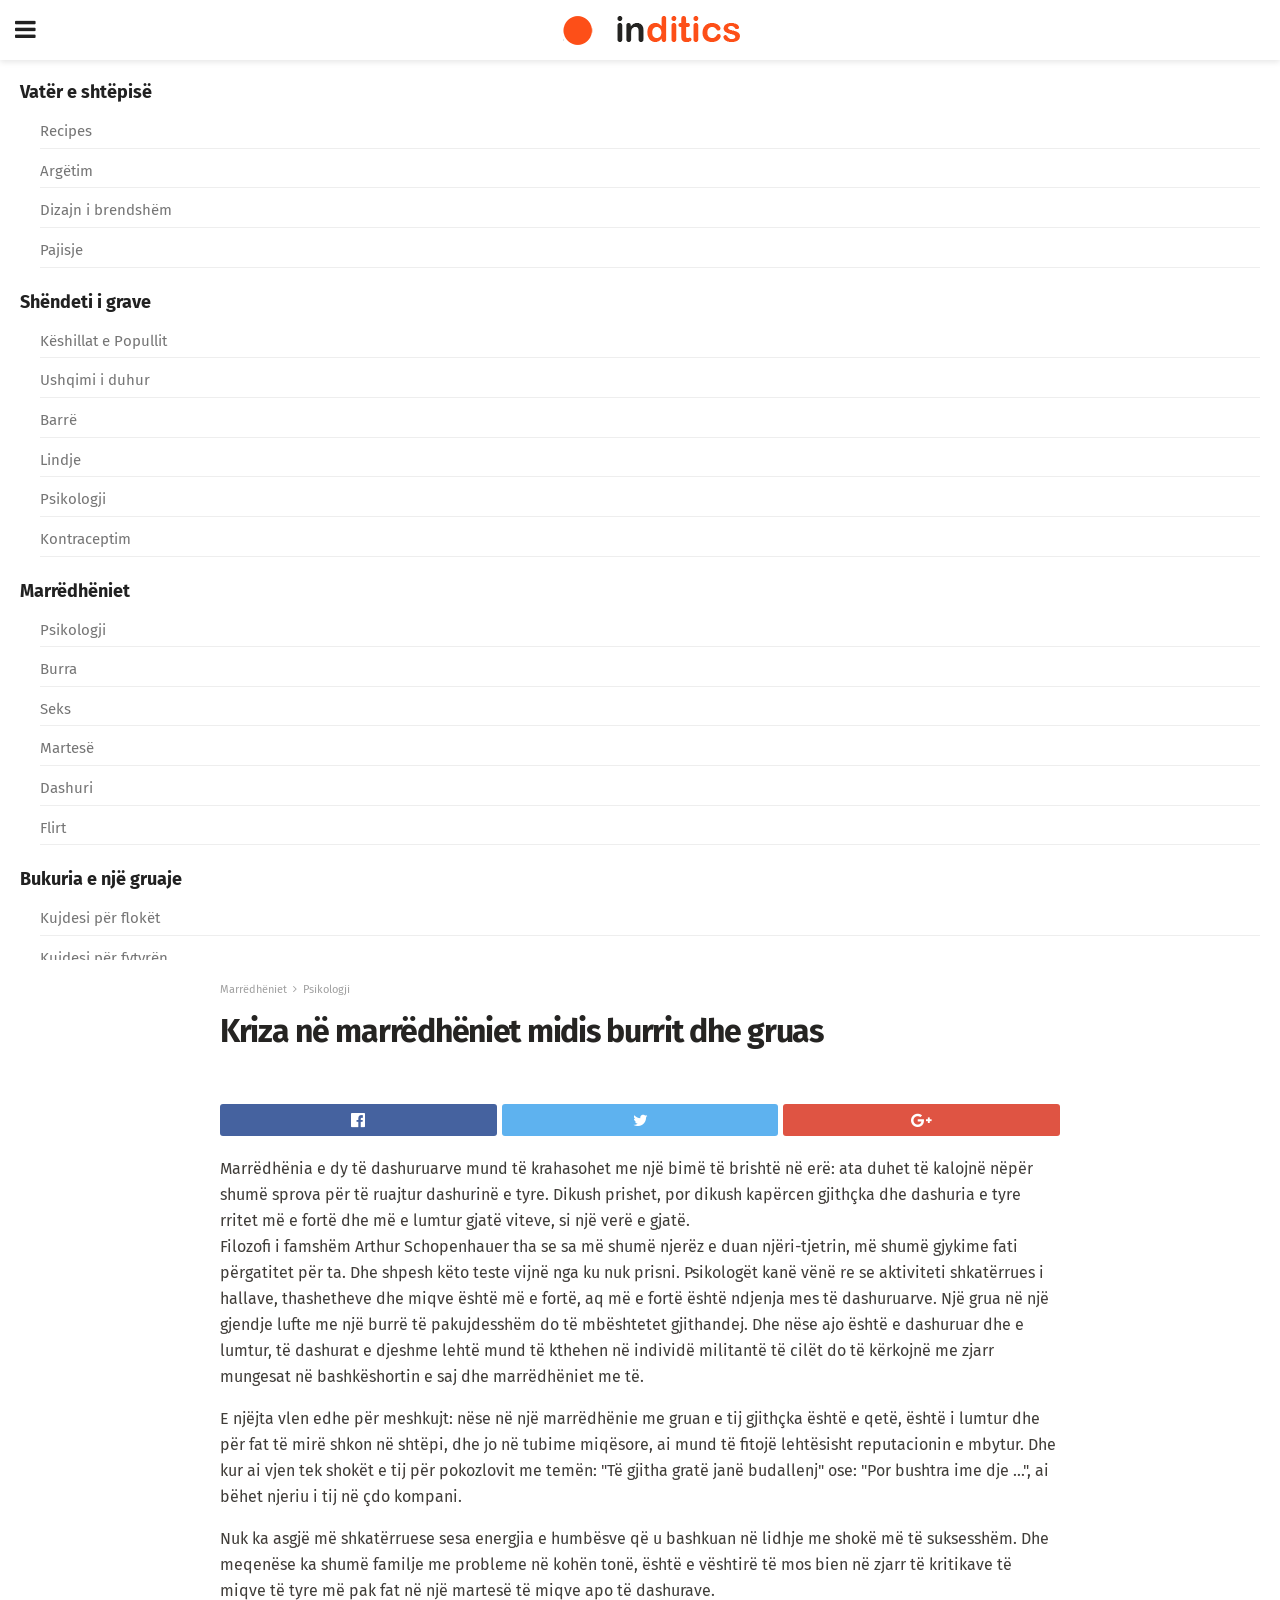
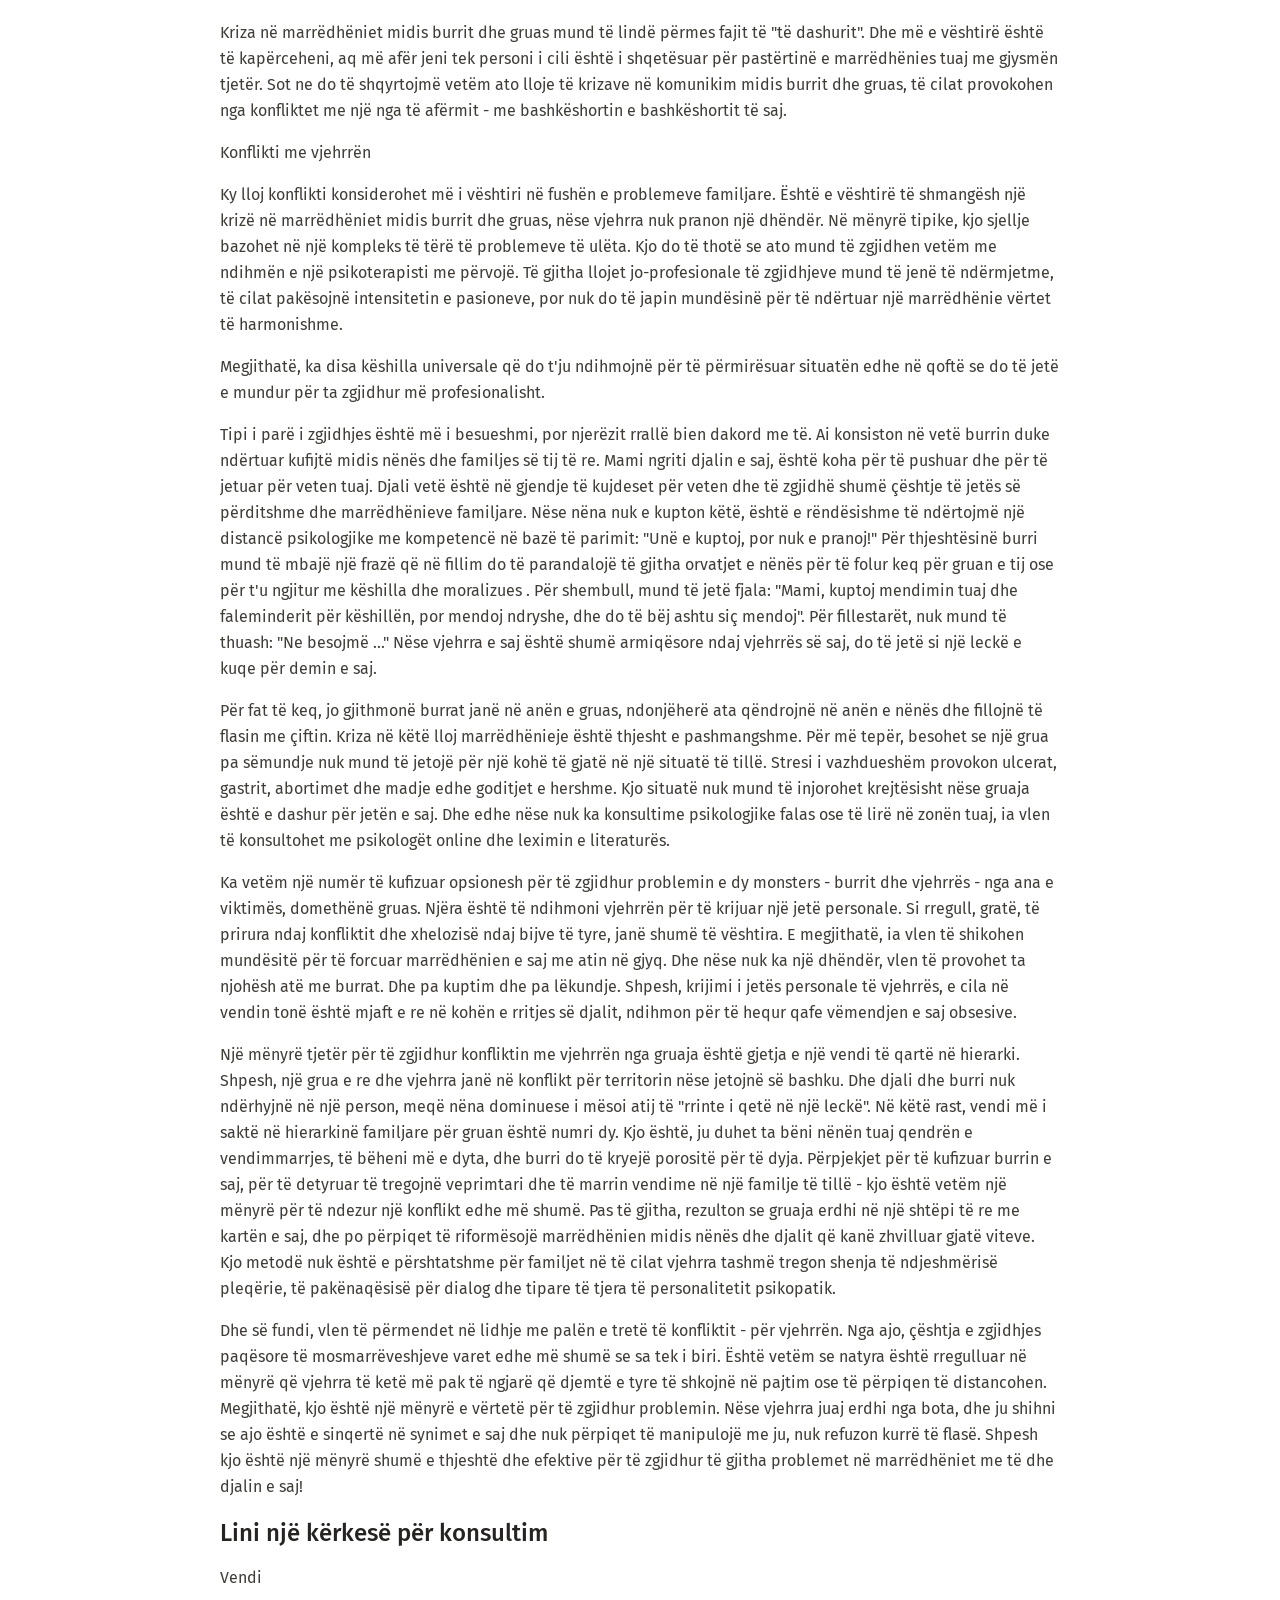
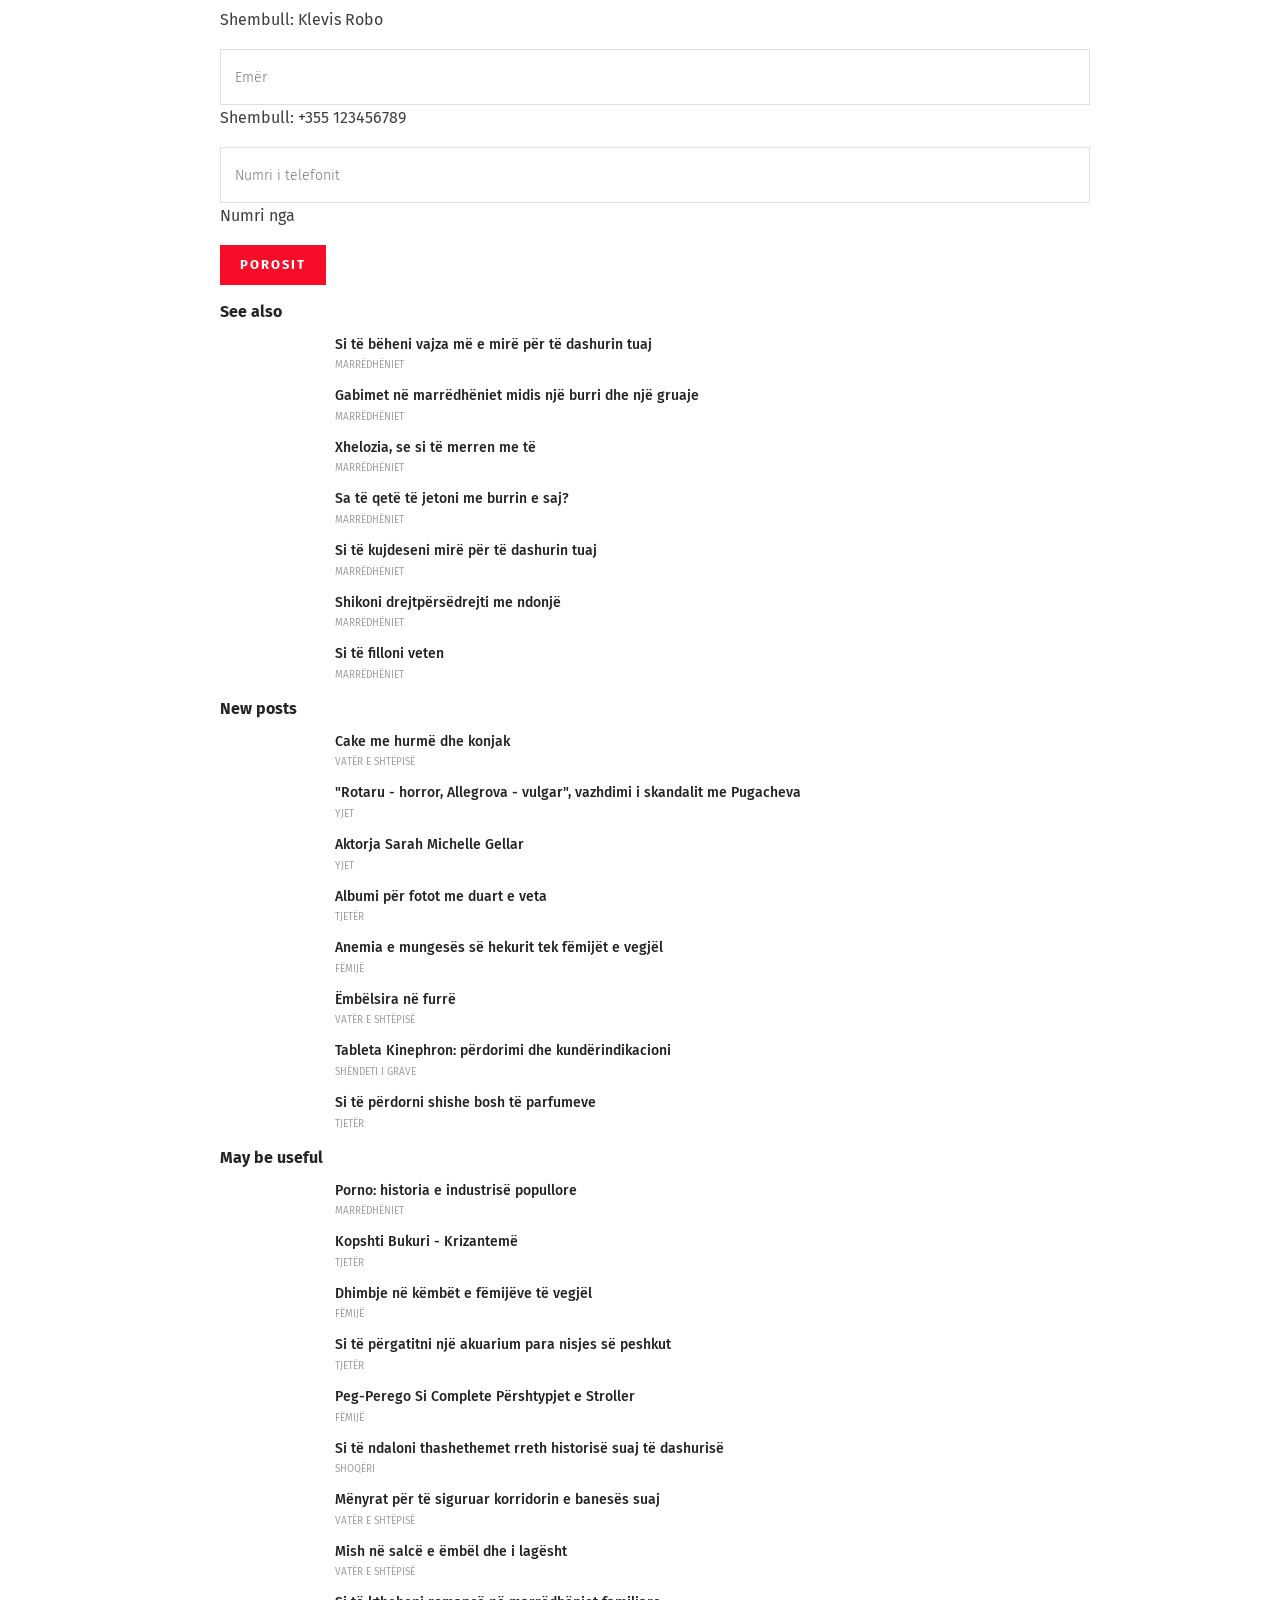
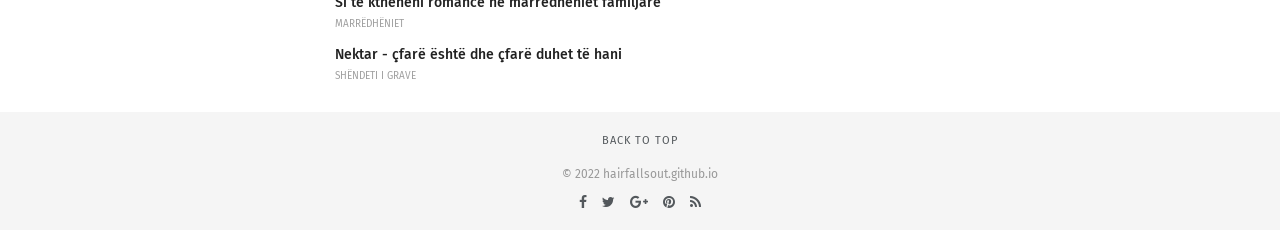
<file: index.html>
<!doctype html>
<html amp>
<head>
<meta charset="utf-8">
<meta name="viewport" content="width=device-width,initial-scale=1,minimum-scale=1,maximum-scale=1,user-scalable=no">
<link rel="canonical" href="index.html">


<!-- Google Tag Manager -->
<script>(function(w,d,s,l,i){w[l]=w[l]||[];w[l].push({'gtm.start':
	new Date().getTime(),event:'gtm.js'});var f=d.getElementsByTagName(s)[0],
	j=d.createElement(s),dl=l!='dataLayer'?'&l='+l:'';j.async=true;j.src=
	'https://www.googletagmanager.com/gtm.js?id='+i+dl;f.parentNode.insertBefore(j,f);
	})(window,document,'script','dataLayer','GTM-MVCVXX9');</script>
	<!-- End Google Tag Manager -->


<script custom-element="amp-sidebar" src="https://cdn.ampproject.org/v0/amp-sidebar-0.1.js" async></script>
<link href="https://maxcdn.bootstrapcdn.com/font-awesome/4.7.0/css/font-awesome.min.css" rel="stylesheet" type="text/css">
<title>Kriza në marrëdhëniet midis burrit dhe gruas</title>
<script src="https://cdn.ampproject.org/v0.js" async></script>
<link rel="stylesheet" href="https://fonts.googleapis.com/css?family=Fira+Sans%3Aregular%2C700%7CMontserrat%3A700" >
<style amp-boilerplate>body{-webkit-animation:-amp-start 8s steps(1,end) 0s 1 normal both;-moz-animation:-amp-start 8s steps(1,end) 0s 1 normal both;-ms-animation:-amp-start 8s steps(1,end) 0s 1 normal both;animation:-amp-start 8s steps(1,end) 0s 1 normal both}@-webkit-keyframes -amp-start{from{visibility:hidden}to{visibility:visible}}@-moz-keyframes -amp-start{from{visibility:hidden}to{visibility:visible}}@-ms-keyframes -amp-start{from{visibility:hidden}to{visibility:visible}}@-o-keyframes -amp-start{from{visibility:hidden}to{visibility:visible}}@keyframes -amp-start{from{visibility:hidden}to{visibility:visible}}</style>
<noscript>
	<style amp-boilerplate>body{-webkit-animation:none;-moz-animation:none;-ms-animation:none;animation:none}</style>
</noscript>
<style amp-custom>
	/*** Generic WP ***/
	/*.alignright {
	float: right;
	}
	.alignleft {
	float: left;
	}*/
	.aligncenter {
	display: block;
	margin-left: auto;
	margin-right: auto;
	}
	.amp-wp-enforced-sizes {
	/** Our sizes fallback is 100vw, and we have a padding on the container; the max-width here prevents the element from overflowing. **/
	max-width: 100%;
	margin: 0 auto;
	}
	.amp-wp-unknown-size img {
	/** Worst case scenario when we can't figure out dimensions for an image. **/
	/** Force the image into a box of fixed dimensions and use object-fit to scale. **/
	object-fit: contain;
	}
	/* Clearfix */
	.clearfix:before, .clearfix:after {
	content: " ";
	display: table;
	}
	.clearfix:after {
	clear: both;
	}
	/*** Theme Styles ***/
	.amp-wp-content, .amp-wp-title-bar div {
	margin: 0 auto;
	max-width: 600px;
	}
	body, html {
	height: 100%;
	margin: 0;
	}
	body {
	background-color: #FFFFFF;
	color: #403d39;
	font-family: -apple-system, BlinkMacSystemFont, "Segoe UI", "Roboto", "Oxygen-Sans", "Ubuntu", "Cantarell", "Helvetica Neue", sans-serif;
	font-size: 14px;
	line-height: 1.785714285714286em;
	text-rendering: optimizeLegibility;
	-webkit-font-smoothing: antialiased;
	-moz-osx-font-smoothing: grayscale;
	}
	h1,
	h2,
	h3,
	h4,
	h5,
	h6,
	.amp-wp-title {
	color: #252422;
	}
	body,
	input,
	textarea,
	select,
	.chosen-container-single .chosen-single,
	.btn,
	.button {
	font-family: Fira Sans;
	}
	::-moz-selection {
	background: #fde69a;
	color: #212121;
	text-shadow: none;
	}
	::-webkit-selection {
	background: #fde69a;
	color: #212121;
	text-shadow: none;
	}
	::selection {
	background: #fde69a;
	color: #212121;
	text-shadow: none;
	}
	p, ol, ul, figure {
	margin: 0 0 1em;
	padding: 0;
	}
	a, a:visited {
	text-decoration: none;
	}
	a:hover, a:active, a:focus {
	color: #212121;
	}
	/*** Global Color ***/
	a,
	a:visited,
	#breadcrumbs a:hover,
	.amp-related-content h3 a:hover,
	.amp-related-content h3 a:focus,
	.bestprice .price, .jeg_review_title
	{
	color: #fd4f18;
	}
	/*** Header ***/
	.amp-wp-header {
	text-align: center;
	background-color: #fff;
	height: 60px;
	box-shadow: 0 2px 6px rgba(0, 0, 0,.1);
	}
	.amp-wp-header.dark {
	background-color: #212121;
	}
	.amp-wp-header .jeg_mobile_logo {
	background-image: url(themes/jnews-morningnews/images/morningnews_logo-2.png);
	}
	@media
	only screen and (-webkit-min-device-pixel-ratio: 2),
	only screen and (   min--moz-device-pixel-ratio: 2),
	only screen and (     -o-min-device-pixel-ratio: 2/1),
	only screen and (        min-device-pixel-ratio: 2),
	only screen and (                min-resolution: 192dpi),
	only screen and (                min-resolution: 2dppx) {
	.amp-wp-header .jeg_mobile_logo {
	background-image: url(themes/jnews-morningnews/images/morningnews_logo2x-2.png);
	background-size: 180px;
	}
	}
	.amp-wp-header div {
	color: #fff;
	font-size: 1em;
	font-weight: 400;
	margin: 0 auto;
	position: relative;
	display: block;
	width: 100%;
	height: 100%;
	}
	.amp-wp-header a {
	text-align: center;
	width: 100%;
	height: 100%;
	display: block;
	background-position: center center;
	background-repeat: no-repeat;
	}
	.amp-wp-site-icon {
	vertical-align: middle;
	}
	/*** Article ***/
	.amp-wp-article {
	color: #333;
	font-size: 16px;
	line-height: 1.625em;
	margin: 22px auto 30px;
	padding: 0 15px;
	max-width: 840px;
	overflow-wrap: break-word;
	word-wrap: break-word;
	}
	/* Article Breadcrumb */
	.amp-wp-breadcrumb {
	margin: -5px auto 10px;
	font-size: 11px;
	color: #a0a0a0;
	}
	#breadcrumbs a {
	color: #53585c;
	}
	#breadcrumbs .fa {
	padding: 0 3px
	}
	#breadcrumbs .breadcrumb_last_link a {
	color: #a0a0a0
	}
	/* Article Header */
	.amp-wp-article-header {
	margin-bottom: 15px;
	}
	.amp-wp-title {
	display: block;
	width: 100%;
	font-size: 32px;
	font-weight: bold;
	line-height: 1.15;
	margin: 0 0 .4em;
	letter-spacing: -0.04em;
	}
	/* Article Meta */
	.amp-wp-meta {
	color: #a0a0a0;
	list-style: none;
	font-size: smaller;
	}
	.amp-wp-meta li {
	display: inline-block;
	line-height: 1;
	}
	.amp-wp-byline amp-img, .amp-wp-byline .amp-wp-author {
	display: inline-block;
	}
	.amp-wp-author a {
	font-weight: bold;
	}
	.amp-wp-byline amp-img {
	border-radius: 100%;
	position: relative;
	margin-right: 6px;
	vertical-align: middle;
	}
	.amp-wp-posted-on {
	margin-left: 5px;
	}
	.amp-wp-posted-on:before {
	content: '\2014';
	margin-right: 5px;
	}
	/* Featured image */
	/* .amp-wp-article .amp-wp-article-featured-image {
	margin: 0 -15px 15px;
	max-width: none;
	} */
	.amp-wp-article-featured-image amp-img {
	margin: 0 auto;
	}
	.amp-wp-article-featured-image.wp-caption .wp-caption-text {
	margin: 0 18px;
	}
	/* Social Share */
	.jeg_share_amp_container {
	margin: 0 0 15px;
	}
	.jeg_sharelist {
	float: none;
	display: -webkit-flex;
	display: -ms-flexbox;
	display: flex;
	-webkit-flex-wrap: wrap;
	-ms-flex-wrap: wrap;
	flex-wrap: wrap;
	-webkit-align-items: flex-start;
	-ms-flex-align: start;
	align-items: flex-start;
	}
	.jeg_share_button a {
	display: -webkit-flex;
	display: -ms-flexbox;
	display: flex;
	-webkit-flex: 1;
	-ms-flex: 1;
	flex: 1;
	-webkit-justify-content: center;
	-ms-flex-pack: center;
	justify-content: center;
	-webkit-backface-visibility: hidden;
	backface-visibility: hidden;
	}
	.jeg_share_button a {
	float: left;
	width: auto;
	height: 32px;
	line-height: 32px;
	white-space: nowrap;
	padding: 0 10px;
	color: #fff;
	background: #212121;
	margin: 0 5px 5px 0;
	border-radius: 3px;
	text-align: center;
	-webkit-transition: .2s;
	-o-transition: .2s;
	transition: .2s;
	}
	.jeg_share_button a:last-child {
	margin-right: 0
	}
	.jeg_share_button a:hover {
	opacity: .75
	}
	.jeg_share_button a > span {
	display: none;
	}
	.jeg_share_button .fa {
	font-size: 16px;
	line-height: inherit;
	}
	.jeg_share_button .jeg_btn-facebook {
	background: #45629f;
	}
	.jeg_share_button .jeg_btn-twitter {
	background: #5eb2ef;
	}
	.jeg_share_button .jeg_btn-pinterest {
	background: #e02647;
	}
	.jeg_share_button .jeg_btn-google-plus {
	background: #df5443;
	}
	/*** Article Content ***/
	.amp-wp-article-content {
	color: #403d39;
	}
	.amp-wp-article-content ul, .amp-wp-article-content ol {
	margin: 0 0 1.5em 1.5em;
	}
	.amp-wp-article-content li {
	margin-bottom: 0.5em;
	}
	.amp-wp-article-content ul {
	list-style: square;
	}
	.amp-wp-article-content ol {
	list-style: decimal;
	}
	.amp-wp-article-content ul.fa-ul {
	list-style: none;
	margin-left: inherit;
	padding-left: inherit;
	}
	.amp-wp-article-content amp-img {
	margin: 0 auto 15px;
	}
	.amp-wp-article-content .wp-caption amp-img {
	margin-bottom: 0px;
	}
	.amp-wp-article-content amp-img.alignright {
	margin: 5px -15px 15px 15px;
	max-width: 60%;
	}
	.amp-wp-article-content amp-img.alignleft {
	margin: 5px 15px 15px -15px;
	max-width: 60%;
	}
	.amp-wp-article-content h1, .amp-wp-article-content h2, .amp-wp-article-content h3, .amp-wp-article-content h4, .amp-wp-article-content h5, .amp-wp-article-content h6 {
	font-weight: 500;
	}
	dt {
	font-weight: 600;
	}
	dd {
	margin-bottom: 1.25em;
	}
	em, cite {
	font-style: italic;
	}
	ins {
	background: #fcf8e3;
	}
	sub, sup {
	font-size: 62.5%;
	}
	sub {
	vertical-align: sub;
	bottom: 0;
	}
	sup {
	vertical-align: super;
	top: 0.25em;
	}
	/* Table */
	table {
	width: 100%;
	margin: 1em 0 30px;
	line-height: normal;
	color: #7b7b7b;
	}
	tr {
	border-bottom: 1px solid #eee;
	}
	tbody tr:hover {
	color: #53585c;
	background: #f7f7f7;
	}
	thead tr {
	border-bottom: 2px solid #eee;
	}
	th, td {
	font-size: 0.85em;
	padding: 8px 20px;
	text-align: left;
	border-left: 1px solid #eee;
	border-right: 1px solid #eee;
	}
	th {
	color: #53585c;
	font-weight: bold;
	vertical-align: middle;
	}
	tbody tr:last-child, th:first-child, td:first-child, th:last-child, td:last-child {
	border: 0;
	}
	/* Quotes */
	blockquote {
	display: block;
	color: #7b7b7b;
	font-style: italic;
	padding-left: 1em;
	border-left: 4px solid #eee;
	margin: 0 0 15px 0;
	}
	blockquote p:last-child {
	margin-bottom: 0;
	}
	/* Captions */
	.wp-caption {
	max-width: 100%;
	box-sizing: border-box;
	}
	.wp-caption.alignleft {
	margin: 5px 20px 20px 0;
	}
	.wp-caption.alignright {
	margin: 5px 0 20px 20px;
	}
	.wp-caption .wp-caption-text {
	margin: 3px 0 1em;
	font-size: 12px;
	color: #a0a0a0;
	text-align: center;
	}
	.wp-caption a {
	color: #a0a0a0;
	text-decoration: underline;
	}
	/* AMP Media */
	amp-carousel {
	margin-top: -25px;
	}
	.amp-wp-article-content amp-carousel amp-img {
	border: none;
	}
	amp-carousel > amp-img > img {
	object-fit: contain;
	}
	.amp-wp-iframe-placeholder {
	background-color: #212121;
	background-size: 48px 48px;
	min-height: 48px;
	}
	/* Shortcodes */
	.intro-text {
	font-size: larger;
	line-height: 1.421em;
	letter-spacing: -0.01em;
	}
	.dropcap {
	display: block;
	float: left;
	margin: 0.04em 0.2em 0 0;
	color: #212121;
	font-size: 3em;
	line-height: 1;
	padding: 10px 15px;
	}
	.dropcap.rounded {
	border-radius: 10px;
	}
	/* Pull Quote */
	.pullquote {
	font-size: larger;
	border: none;
	padding: 0 1em;
	position: relative;
	text-align: center;
	}
	.pullquote:before, .pullquote:after {
	content: '';
	display: block;
	width: 50px;
	height: 2px;
	background: #eee;
	}
	.pullquote:before {
	margin: 1em auto 0.65em;
	}
	.pullquote:after {
	margin: 0.75em auto 1em;
	}
	/* Article Review */
	.jeg_review_wrap {
	border-top: 3px solid #eee;
	padding-top: 20px;
	margin: 40px 0;
	}
	.jeg_reviewheader {
	margin-bottom: 20px;
	}
	.jeg_review_title {
	font-weight: bold;
	margin: 0 0 20px;
	}
	.jeg_review_wrap .jeg_review_subtitle {
	font-size: smaller;
	line-height: 1.4em;
	margin: 0 0 5px;
	}
	.jeg_review_wrap h3 {
	font-size: 16px;
	font-weight: bolder;
	margin: 0 0 10px;
	text-transform: uppercase;
	}
	.review_score {
	float: left;
	color: #fff;
	text-align: center;
	width: 70px;
	margin-right: 15px;
	}
	.review_score .score_text {
	background: rgba(0, 0, 0, 0.08);
	}
	.score_good {
	background: #0D86F7;
	}
	.score_avg {
	background: #A20DF7;
	}
	.score_bad {
	background: #F70D0D;
	}
	.score_value {
	display: block;
	font-size: 26px;
	font-weight: bold;
	line-height: normal;
	padding: 10px 0;
	}
	.score_value .percentsym {
	font-size: 50%;
	vertical-align: super;
	margin-right: -0.45em;
	}
	.score_text {
	display: block;
	padding: 3px 0;
	font-size: 12px;
	letter-spacing: 1.5px;
	text-transform: uppercase;
	text-rendering: auto;
	-webkit-font-smoothing: auto;
	-moz-osx-font-smoothing: auto;
	}
	.jeg_reviewdetail {
	margin-bottom: 30px;
	background: #f5f5f5;
	border-radius: 3px;
	width: 100%;
	}
	.conspros {
	padding: 15px 20px;
	}
	.jeg_reviewdetail .conspros:first-child {
	border-bottom: 1px solid #e0e0e0;
	}
	.jeg_reviewdetail ul {
	margin: 0;
	list-style-type: none;
	font-size: smaller;
	}
	.jeg_reviewdetail li {
	padding-left: 22px;
	position: relative;
	}
	.jeg_reviewdetail li > i {
	color: #a0a0a0;
	position: absolute;
	left: 0;
	top: -1px;
	font-style: normal;
	font-size: 14px;
	}
	.jeg_reviewdetail li > i:before {
	font-family: 'FontAwesome';
	content: "\f00c";
	display: inline-block;
	text-rendering: auto;
	-webkit-font-smoothing: antialiased;
	-moz-osx-font-smoothing: grayscale;
	}
	.jeg_reviewdetail .conspros:last-child li > i:before {
	content: "\f00d";
	}
	/* Review Breakdown */
	.jeg_reviewscore {
	padding: 15px 20px;
	border: 2px solid #eee;
	border-radius: 3px;
	margin-bottom: 30px;
	}
	.jeg_reviewscore ul {
	margin: 0;
	font-family: inherit;
	}
	.jeg_reviewscore li {
	margin: 1em 0;
	padding: 0;
	font-size: 13px;
	list-style: none;
	}
	/* Review Stars */
	.jeg_review_stars {
	font-size: 14px;
	color: #F7C90D;
	}
	.jeg_reviewstars li {
	border-top: 1px dotted #eee;
	padding-top: 8px;
	margin: 8px 0;
	}
	.jeg_reviewstars .reviewscore {
	float: right;
	font-size: 18px;
	color: #F7C90D;
	}
	/* Review Bars */
	.jeg_reviewbars .reviewscore {
	font-weight: bold;
	float: right;
	}
	.jeg_reviewbars .jeg_reviewbar_wrap, .jeg_reviewbars .barbg {
	height: 4px;
	border-radius: 2px;
	}
	.jeg_reviewbars .jeg_reviewbar_wrap {
	position: relative;
	background: #eee;
	clear: both;
	}
	.jeg_reviewbars .barbg {
	position: relative;
	display: block;
	background: #F7C90D;
	background: -moz-linear-gradient(left, rgba(247, 201, 13, 1) 0%, rgba(247, 201, 13, 1) 45%, rgba(247, 126, 13, 1) 100%);
	background: -webkit-linear-gradient(left, rgba(247, 201, 13, 1) 0%, rgba(247, 201, 13, 1) 45%, rgba(247, 126, 13, 1) 100%);
	background: linear-gradient(to right, rgba(247, 201, 13, 1) 0%, rgba(247, 201, 13, 1) 45%, rgba(247, 126, 13, 1) 100%);
	filter: progid:DXImageTransform.Microsoft.gradient(startColorstr='#f7c90d', endColorstr='#f77e0d', GradientType=1);
	}
	.jeg_reviewbars .barbg:after {
	width: 10px;
	height: 10px;
	border-radius: 100%;
	background: #fff;
	content: '';
	position: absolute;
	right: 0;
	display: block;
	border: 3px solid #F77E0D;
	top: -3px;
	box-sizing: border-box;
	}
	/* Product Deals */
	.jeg_deals h3 {
	text-transform: none;
	font-size: 18px;
	margin-bottom: 5px;
	font-weight: bold;
	}
	.dealstitle p {
	font-size: smaller;
	}
	.bestprice {
	margin-bottom: 1em;
	}
	.bestprice h4 {
	font-size: smaller;
	font-weight: bold;
	text-transform: uppercase;
	display: inline;
	}
	.bestprice .price {
	font-size: 1em;
	}
	.jeg_deals .price {
	font-weight: bold;
	}
	.jeg_deals a {
	color: #212121
	}
	/* Deals on Top Article */
	.jeg_deals_float {
	width: 100%;
	padding: 10px 15px 15px;
	background: #f5f5f5;
	border-radius: 3px;
	margin: 0 0 1.25em;
	box-sizing: border-box;
	}
	.jeg_deals_float h3 {
	font-size: smaller;
	margin: 0 0 5px;
	}
	.jeg_deals_float .jeg_storelist li {
	padding: 3px 7px;
	font-size: small;
	}
	ul.jeg_storelist {
	list-style: none;
	margin: 0;
	border: 1px solid #e0e0e0;
	font-family: inherit;
	}
	.jeg_storelist li {
	background: #fff;
	border-bottom: 1px solid #e0e0e0;
	padding: 5px 10px;
	margin: 0;
	font-size: 13px;
	}
	.jeg_storelist li:last-child {
	border-bottom: 0
	}
	.jeg_storelist li .priceinfo {
	float: right;
	}
	.jeg_storelist .productlink {
	display: inline-block;
	padding: 0 10px;
	color: #fff;
	border-radius: 2px;
	font-size: 11px;
	line-height: 20px;
	margin-left: 5px;
	text-transform: uppercase;
	font-weight: bold;
	}
	/* Article Footer Meta */
	.amp-wp-meta-taxonomy {
	display: block;
	list-style: none;
	margin: 20px 0;
	border-bottom: 2px solid #eee;
	}
	.amp-wp-meta-taxonomy span {
	font-weight: bold;
	}
	.amp-wp-tax-category, .amp-wp-tax-tag {
	font-size: smaller;
	line-height: 1.4em;
	margin: 0 0 1em;
	}
	.amp-wp-tax-tag span {
	font-weight: bold;
	margin-right: 3px;
	}
	.amp-wp-tax-tag a {
	color: #616161;
	background: #f5f5f5;
	display: inline-block;
	line-height: normal;
	padding: 3px 8px;
	margin: 0 3px 5px 0;
	-webkit-transition: all 0.2s linear;
	-o-transition: all 0.2s linear;
	transition: all 0.2s linear;
	}
	.amp-wp-tax-tag a:hover,
	.jeg_storelist .productlink {
	color: #fff;
	background: #fd4f18;
	}
	/* AMP Related */
	.amp-related-wrapper h2 {
	font-size: 16px;
	font-weight: bold;
	margin-bottom: 10px;
	}
	.amp-related-content {
	margin-bottom: 15px;
	overflow: hidden;
	}
	.amp-related-content amp-img {
	float: left;
	width: 100px;
	}
	.amp-related-text {
	margin-left: 100px;
	padding-left: 15px;
	}
	.amp-related-content h3 {
	font-size: 14px;
	font-weight: 500;
	line-height: 1.4em;
	margin: 0 0 5px;
	}
	.amp-related-content h3 a {
	color: #212121;
	}
	.amp-related-content .amp-related-meta {
	color: #a0a0a0;
	font-size: 10px;
	line-height: normal;
	text-transform: uppercase;
	}
	.amp-related-date {
	margin-left: 5px;
	}
	.amp-related-date:before {
	content: '\2014';
	margin-right: 5px;
	}
	/* AMP Comment */
	.amp-wp-comments-link {
	}
	.amp-wp-comments-link a {
	}
	/* AMP Footer */
	.amp-wp-footer {
	background: #f5f5f5;
	color: #999;
	text-align: center;
	}
	.amp-wp-footer .amp-wp-footer-inner {
	margin: 0 auto;
	padding: 15px;
	position: relative;
	}
	.amp-wp-footer h2 {
	font-size: 1em;
	line-height: 1.375em;
	margin: 0 0 .5em;
	}
	.amp-wp-footer .back-to-top {
	font-size: 11px;
	text-transform: uppercase;
	letter-spacing: 1px;
	}
	.amp-wp-footer p {
	font-size: 12px;
	line-height: 1.5em;
	margin: 1em 2em .6em;
	}
	.amp-wp-footer a {
	color: #53585c;
	text-decoration: none;
	}
	.amp-wp-social-footer a:not(:last-child) {
	margin-right: 0.8em;
	}
	/* AMP Ads */
	.amp_ad_wrapper {
	text-align: center;
	}
	/* AMP Sidebar */
	.toggle_btn,
	.amp-wp-header .jeg_search_toggle {
	color: #212121;
	background: transparent;
	font-size: 24px;
	top: 0;
	left: 0;
	position: absolute;
	display: inline-block;
	width: 50px;
	height: 60px;
	line-height: 60px;
	text-align: center;
	border: none;
	padding: 0;
	outline: 0;
	}
	.amp-wp-header.dark .toggle_btn,
	.amp-wp-header.dark .jeg_search_toggle {
	color: #fff;
	}
	.amp-wp-header .jeg_search_toggle {
	left: auto;
	right: 0;
	}
	#sidebar {
	background-color: #fff;
	width: 100%;
	max-width: 320px;
	}
	#sidebar > div:nth-child(3) {
	display: none;
	}
	.jeg_mobile_wrapper {
	height: 100%;
	overflow-x: hidden;
	overflow-y: auto;
	}
	.jeg_mobile_wrapper .nav_wrap {
	min-height: 100%;
	display: flex;
	flex-direction: column;
	position: relative;
	}
	.jeg_mobile_wrapper .nav_wrap:before {
	content: "";
	position: absolute;
	top: 0;
	left: 0;
	right: 0;
	bottom: 0;
	min-height: 100%;
	z-index: -1;
	}
	.jeg_mobile_wrapper .item_main {
	flex: 1;
	}
	.jeg_mobile_wrapper .item_bottom {
	-webkit-box-pack: end;
	-ms-flex-pack: end;
	justify-content: flex-end;
	}
	.jeg_aside_item {
	display: block;
	padding: 20px;
	border-bottom: 1px solid #eee;
	}
	.item_bottom .jeg_aside_item {
	padding: 10px 20px;
	border-bottom: 0;
	}
	.item_bottom .jeg_aside_item:first-child {
	padding-top: 20px;
	}
	.item_bottom .jeg_aside_item:last-child {
	padding-bottom: 20px;
	}
	.jeg_aside_item:last-child {
	border-bottom: 0;
	}
	.jeg_aside_item:after {
	content: "";
	display: table;
	clear: both;
	}
	/* Mobile Aside Widget */
	.jeg_mobile_wrapper .widget {
	display: block;
	padding: 20px;
	margin-bottom: 0;
	border-bottom: 1px solid #eee;
	}
	.jeg_mobile_wrapper .widget:last-child {
	border-bottom: 0;
	}
	.jeg_mobile_wrapper .widget .jeg_ad_module {
	margin-bottom: 0;
	}
	/* Mobile Menu Account */
	.jeg_aside_item.jeg_mobile_profile {
	display: none;
	}
	/* Mobile Menu */
	.jeg_navbar_mobile_wrapper {
	position: relative;
	z-index: 9;
	}
	.jeg_mobile_menu li a {
	color: #212121;
	margin-bottom: 15px;
	display: block;
	font-size: 18px;
	line-height: 1.444em;
	font-weight: bold;
	position: relative;
	}
	.jeg_mobile_menu li.sfHover > a, .jeg_mobile_menu li a:hover {
	color: #f70d28;
	}
	.jeg_mobile_menu,
	.jeg_mobile_menu ul {
	list-style: none;
	margin: 0px;
	}
	.jeg_mobile_menu ul {
	padding-bottom: 10px;
	padding-left: 20px;
	}
	.jeg_mobile_menu ul li a {
	color: #757575;
	font-size: 15px;
	font-weight: normal;
	margin-bottom: 12px;
	padding-bottom: 5px;
	border-bottom: 1px solid #eee;
	}
	.jeg_mobile_menu.sf-arrows .sfHover .sf-with-ul:after {
	-webkit-transform: rotate(90deg);
	transform: rotate(90deg);
	}
	/** Mobile Socials **/
	.jeg_mobile_wrapper .socials_widget {
	display: -webkit-box;
	display: -ms-flexbox;
	display: flex;
	}
	.jeg_mobile_wrapper .socials_widget a {
	margin-bottom: 0;
	display: block;
	}
	/* Mobile: Social Icon */
	.jeg_mobile_topbar .jeg_social_icon_block.nobg a {
	margin-right: 10px;
	}
	.jeg_mobile_topbar .jeg_social_icon_block.nobg a .fa {
	font-size: 14px;
	}
	/* Mobile Search */
	.jeg_navbar_mobile .jeg_search_wrapper {
	position: static;
	}
	.jeg_navbar_mobile .jeg_search_popup_expand {
	float: none;
	}
	.jeg_search_expanded .jeg_search_popup_expand .jeg_search_toggle {
	position: relative;
	}
	.jeg_navbar_mobile .jeg_search_expanded .jeg_search_popup_expand .jeg_search_toggle:before {
	border-color: transparent transparent #fff;
	border-style: solid;
	border-width: 0 8px 8px;
	content: "";
	right: 0;
	position: absolute;
	bottom: -1px;
	z-index: 98;
	}
	.jeg_navbar_mobile .jeg_search_expanded .jeg_search_popup_expand .jeg_search_toggle:after {
	border-color: transparent transparent #eee;
	border-style: solid;
	border-width: 0 9px 9px;
	content: "";
	right: -1px;
	position: absolute;
	bottom: 0px;
	z-index: 97;
	}
	.jeg_navbar_mobile .jeg_search_popup_expand .jeg_search_form:before,
	.jeg_navbar_mobile .jeg_search_popup_expand .jeg_search_form:after {
	display: none;
	}
	.jeg_navbar_mobile .jeg_search_popup_expand .jeg_search_form {
	width: auto;
	border-left: 0;
	border-right: 0;
	left: -15px;
	right: -15px;
	padding: 20px;
	-webkit-transform: none;
	transform: none;
	}
	.jeg_navbar_mobile .jeg_search_popup_expand .jeg_search_result {
	margin-top: 84px;
	width: auto;
	left: -15px;
	right: -15px;
	border: 0;
	}
	.jeg_navbar_mobile .jeg_search_form .jeg_search_button {
	font-size: 18px;
	}
	.jeg_navbar_mobile .jeg_search_wrapper .jeg_search_input {
	font-size: 18px;
	padding: .5em 40px .5em 15px;
	height: 42px;
	}
	.jeg_navbar_mobile .jeg_nav_left .jeg_search_popup_expand .jeg_search_form:before {
	right: auto;
	left: 16px;
	}
	.jeg_navbar_mobile .jeg_nav_left .jeg_search_popup_expand .jeg_search_form:after {
	right: auto;
	left: 15px;
	}
	.jeg_search_wrapper .jeg_search_input {
	width: 100%;
	vertical-align: middle;
	height: 40px;
	padding: 0.5em 30px 0.5em 14px;
	box-sizing: border-box;
	}
	.jeg_mobile_wrapper .jeg_search_result {
	width: 100%;
	border-left: 0;
	border-right: 0;
	right: 0;
	}
	.admin-bar .jeg_mobile_wrapper {
	padding-top: 32px;
	}
	.admin-bar .jeg_show_menu .jeg_menu_close {
	top: 65px;
	}
	/* Mobile Copyright */
	.jeg_aside_copyright {
	font-size: 11px;
	color: #757575;
	letter-spacing: .5px;
	}
	.jeg_aside_copyright a {
	color: inherit;
	border-bottom: 1px solid #aaa;
	}
	.jeg_aside_copyright p {
	margin-bottom: 1.2em;
	}
	.jeg_aside_copyright p:last-child {
	margin-bottom: 0;
	}
	/* Social Icon */
	.socials_widget a {
	display: inline-block;
	margin: 0 10px 10px 0;
	text-decoration: none;
	}
	.socials_widget.nobg a {
	margin: 0 20px 15px 0;
	}
	.socials_widget a:last-child {
	margin-right: 0
	}
	.socials_widget.nobg a .fa {
	font-size: 18px;
	width: auto;
	height: auto;
	line-height: inherit;
	background: transparent;
	}
	.socials_widget a .fa {
	font-size: 1em;
	display: inline-block;
	width: 38px;
	line-height: 36px;
	white-space: nowrap;
	color: #fff;
	text-align: center;
	-webkit-transition: all 0.2s ease-in-out;
	-o-transition: all 0.2s ease-in-out;
	transition: all 0.2s ease-in-out;
	}
	.socials_widget.circle a .fa {
	border-radius: 100%;
	}
	/* Social Color */
	.socials_widget .jeg_rss .fa {
	background: #ff6f00;
	}
	.socials_widget .jeg_facebook .fa {
	background: #45629f;
	}
	.socials_widget .jeg_twitter .fa {
	background: #5eb2ef;
	}
	.socials_widget .jeg_google-plus .fa {
	background: #df5443;
	}
	.socials_widget .jeg_linkedin .fa {
	background: #0083bb;
	}
	.socials_widget .jeg_instagram .fa {
	background: #125d8f;
	}
	.socials_widget .jeg_pinterest .fa {
	background: #e02647;
	}
	.socials_widget .jeg_behance .fa {
	background: #1e72ff;
	}
	.socials_widget .jeg_dribbble .fa {
	background: #eb5590;
	}
	.socials_widget .jeg_reddit .fa {
	background: #5f99cf;
	}
	.socials_widget .jeg_stumbleupon .fa {
	background: #ff4e2e;
	}
	.socials_widget .jeg_vimeo .fa {
	background: #a1d048;
	}
	.socials_widget .jeg_github .fa {
	background: #313131;
	}
	.socials_widget .jeg_flickr .fa {
	background: #ff0077;
	}
	.socials_widget .jeg_tumblr .fa {
	background: #2d4862;
	}
	.socials_widget .jeg_soundcloud .fa {
	background: #ffae00;
	}
	.socials_widget .jeg_youtube .fa {
	background: #c61d23;
	}
	.socials_widget .jeg_twitch .fa {
	background: #6441a5;
	}
	.socials_widget .jeg_vk .fa {
	background: #3e5c82;
	}
	.socials_widget .jeg_weibo .fa {
	background: #ae2c00;
	}
	/* Social Color No Background*/
	.socials_widget.nobg .jeg_rss .fa {
	color: #ff6f00;
	}
	.socials_widget.nobg .jeg_facebook .fa {
	color: #45629f;
	}
	.socials_widget.nobg .jeg_twitter .fa {
	color: #5eb2ef;
	}
	.socials_widget.nobg .jeg_google-plus .fa {
	color: #df5443;
	}
	.socials_widget.nobg .jeg_linkedin .fa {
	color: #0083bb;
	}
	.socials_widget.nobg .jeg_instagram .fa {
	color: #125d8f;
	}
	.socials_widget.nobg .jeg_pinterest .fa {
	color: #e02647;
	}
	.socials_widget.nobg .jeg_behance .fa {
	color: #1e72ff;
	}
	.socials_widget.nobg .jeg_dribbble .fa {
	color: #eb5590;
	}
	.socials_widget.nobg .jeg_reddit .fa {
	color: #5f99cf;
	}
	.socials_widget.nobg .jeg_stumbleupon .fa {
	color: #ff4e2e;
	}
	.socials_widget.nobg .jeg_vimeo .fa {
	color: #a1d048;
	}
	.socials_widget.nobg .jeg_github .fa {
	color: #313131;
	}
	.socials_widget.nobg .jeg_flickr .fa {
	color: #ff0077;
	}
	.socials_widget.nobg .jeg_tumblr .fa {
	color: #2d4862;
	}
	.socials_widget.nobg .jeg_soundcloud .fa {
	color: #ffae00;
	}
	.socials_widget.nobg .jeg_youtube .fa {
	color: #c61d23;
	}
	.socials_widget.nobg .jeg_twitch .fa {
	color: #6441a5;
	}
	.socials_widget.nobg .jeg_vk .fa {
	color: #3e5c82;
	}
	.socials_widget.nobg .jeg_weibo .fa {
	color: #ae2c00;
	}
	/** Mobile Search Form **/
	.jeg_search_wrapper {
	position: relative;
	}
	.jeg_search_wrapper .jeg_search_form {
	display: block;
	position: relative;
	line-height: normal;
	min-width: 60%;
	}
	.jeg_search_no_expand .jeg_search_toggle {
	display: none;
	}
	.jeg_mobile_wrapper .jeg_search_result {
	width: 100%;
	border-left: 0;
	border-right: 0;
	right: 0;
	}
	.jeg_search_hide {
	display: none;
	}
	.jeg_mobile_wrapper .jeg_search_no_expand .jeg_search_input {
	box-shadow: inset 0 2px 2px rgba(0,0,0,.05);
	}
	.jeg_mobile_wrapper .jeg_search_result {
	width: 100%;
	border-left: 0;
	border-right: 0;
	right: 0;
	}
	.jeg_search_no_expand.round .jeg_search_input {
	border-radius: 33px;
	padding: .5em 15px;
	}
	.jeg_search_no_expand.round .jeg_search_button {
	padding-right: 12px;
	}
	input:not([type="submit"]) {
	display: inline-block;
	background: #fff;
	border: 1px solid #e0e0e0;
	border-radius: 0;
	padding: 7px 14px;
	height: 40px;
	outline: none;
	font-size: 14px;
	font-weight: 300;
	margin: 0;
	width: 100%;
	max-width: 100%;
	-webkit-transition: all 0.2s ease;
	transition: .25s ease;
	box-shadow: none;
	}
	input[type="submit"], .btn {
	border: none;
	background: #f70d28;
	color: #fff;
	padding: 0 20px;
	line-height: 40px;
	height: 40px;
	display: inline-block;
	cursor: pointer;
	text-transform: uppercase;
	font-size: 13px;
	font-weight: bold;
	letter-spacing: 2px;
	outline: 0;
	-webkit-appearance: none;
	-webkit-transition: .3s ease;
	transition: .3s ease;
	}
	.jeg_search_wrapper .jeg_search_button {
	color: #212121;
	background: transparent;
	border: 0;
	font-size: 14px;
	outline: none;
	cursor: pointer;
	position: absolute;
	height: auto;
	min-height: unset;
	top: 0;
	bottom: 0;
	right: 0;
	padding: 0 10px;
	transition: none;
	}
	/** Mobile Dark Scheme **/
	.dark .jeg_bg_overlay {
	background: #fff;
	}
	.dark .jeg_mobile_wrapper {
	background-color: #212121;
	color: #f5f5f5;
	}
	.dark .jeg_mobile_wrapper .jeg_search_result {
	background: rgba(0, 0, 0, .9);
	color: #f5f5f5;
	border: 0;
	}
	.dark .jeg_menu_close {
	color: #212121;
	}
	.dark .jeg_aside_copyright,
	.dark .profile_box a,
	.dark .jeg_mobile_menu li a,
	.dark .jeg_mobile_wrapper .jeg_search_result a,
	.dark .jeg_mobile_wrapper .jeg_search_result .search-link {
	color: #f5f5f5;
	}
	.dark .jeg_aside_copyright a {
	border-color: rgba(255, 255, 255, .8)
	}
	.dark .jeg_aside_item,
	.dark .jeg_mobile_menu ul li a,
	.dark .jeg_search_result.with_result .search-all-button {
	border-color: rgba(255, 255, 255, .15);
	}
	.dark .profile_links li a,
	.dark .jeg_mobile_menu.sf-arrows .sf-with-ul:after,
	.dark .jeg_mobile_menu ul li a {
	color: rgba(255, 255, 255, .5)
	}
	.dark .jeg_mobile_wrapper .jeg_search_no_expand .jeg_search_input {
	background: rgba(255, 255, 255, 0.1);
	border: 0;
	}
	.dark .jeg_mobile_wrapper .jeg_search_no_expand .jeg_search_button,
	.dark .jeg_mobile_wrapper .jeg_search_no_expand .jeg_search_input {
	color: #fafafa;
	}
	.dark .jeg_mobile_wrapper .jeg_search_no_expand .jeg_search_input::-webkit-input-placeholder {
	color: rgba(255, 255, 255, 0.75);
	}
	.dark .jeg_mobile_wrapper .jeg_search_no_expand .jeg_search_input:-moz-placeholder {
	color: rgba(255, 255, 255, 0.75);
	}
	.dark .jeg_mobile_wrapper .jeg_search_no_expand .jeg_search_input::-moz-placeholder {
	color: rgba(255, 255, 255, 0.75);
	}
	.dark .jeg_mobile_wrapper .jeg_search_no_expand .jeg_search_input:-ms-input-placeholder {
	color: rgba(255, 255, 255, 0.75);
	}
	/* RTL */
	.rtl .socials_widget.nobg a {
	margin: 0 0 15px 20px;
	}
	.rtl .amp-wp-social-footer a:not(:last-child) {
	margin-left: 0.8em;
	margin-right: 0;
	}
	.rtl .jeg_search_no_expand.round .jeg_search_input {
	padding: 15px 2.5em 15px .5em;
	}
	.rtl .jeg_share_button a {
	margin: 0 0px 5px 5px;
	}
	.rtl .jeg_share_button a:last-child {
	margin-left: 0;
	}
	.rtl blockquote {
	padding-left: 0;
	padding-right: 1em;
	border-left: 0;
	border-right-width: 4px;
	border-right: 4px solid #eee;
	}
	amp-consent {
	position: relative;
	}
	.gdpr-consent {
	bottom: 0;
	left: 0;
	overflow: hiddent;
	z-index: 1000;
	width: 100%;
	position: fixed;
	}
	.gdpr-consent-wrapper {
	text-align: center;
	padding: 15px 10px;
	background: #f5f5f5;
	position: relative;
	}
	.gdpr-consent-content h2 {
	margin: 10px 0;
	}
	.gdpr-consent-close {
	position: absolute;
	top: 10px;
	right: 10px;
	font-size: 24px;
	border:none;
	}
	.btn.gdpr-consent-button-y {
	background: #ddd;
	color: #212121;
	margin-right:10px;
	}
	#post-consent-ui {
	text-align: center;
	}
	#post-consent-ui a {
	background: none;
	color: #666;
	text-decoration: underline;
	font-weight: normal;
	font-size: 12px;
	letter-spacing: normal;
	}
	/* Responsive */
	@media screen and (max-width: 782px) {
	.admin-bar .jeg_mobile_wrapper {
	padding-top: 46px;
	}
	}
	@media only screen and (max-width: 320px) {
	#sidebar {
	max-width: 275px;
	}
	}
	/* Inline styles */
	.amp-wp-inline-f087f695bb7877bbf5de561db31a15ec{color:#252422;}.amp-wp-inline-bdffd537a13a52da3678fa280c23c2d9{border-color:#fd4f18;color:#fd4f18;}
	
	#statcounter{width:1px;height:1px;}
	
	.zxcvb{ max-width: 600px;}
	
</style>


</head>
<body class="">

	<!-- Google Tag Manager (noscript) -->
<noscript><iframe src="https://www.googletagmanager.com/ns.html?id=GTM-MVCVXX9"
	height="0" width="0" style="display:none;visibility:hidden"></iframe></noscript>
	<!-- End Google Tag Manager (noscript) -->


<header id="#top" class="amp-wp-header normal">
	<div>
		<button on="tap:sidebar.toggle" class="toggle_btn"> <i class="fa fa-bars"></i> </button>
		<a class="jeg_mobile_logo" href="https://hairfallsout.github.io/" ></a>
	</div>
</header>
<amp-sidebar id="sidebar" layout="nodisplay" side="left" class="normal">
	<div class="jeg_mobile_wrapper">
		<div class="nav_wrap">
			<div class="item_main">
				<div class="jeg_aside_item">
					<ul class="jeg_mobile_menu">
	<li class="menu-item menu-item-type-post_type menu-item-object-page menu-item-home menu-item-has-children">
		<a href="https://hairfallsout.github.io/category/vater-e-shtepise/">Vatër e shtëpisë</a>

					<ul class="sub-menu">
							<li class="menu-item menu-item-type-post_type menu-item-object-page menu-item-home"><a href="https://hairfallsout.github.io/category/recipes/">Recipes</a></li>
							<li class="menu-item menu-item-type-post_type menu-item-object-page menu-item-home"><a href="https://hairfallsout.github.io/category/argetim/">Argëtim</a></li>
							<li class="menu-item menu-item-type-post_type menu-item-object-page menu-item-home"><a href="https://hairfallsout.github.io/category/dizajn-i-brendshem/">Dizajn i brendshëm</a></li>
							<li class="menu-item menu-item-type-post_type menu-item-object-page menu-item-home"><a href="https://hairfallsout.github.io/category/pajisje/">Pajisje</a></li>
						</ul>
			</li>
	<li class="menu-item menu-item-type-post_type menu-item-object-page menu-item-home menu-item-has-children">
		<a href="https://hairfallsout.github.io/category/shendeti-i-grave/">Shëndeti i grave</a>

					<ul class="sub-menu">
							<li class="menu-item menu-item-type-post_type menu-item-object-page menu-item-home"><a href="https://hairfallsout.github.io/category/keshillat-e-popullit/">Këshillat e Popullit</a></li>
							<li class="menu-item menu-item-type-post_type menu-item-object-page menu-item-home"><a href="https://hairfallsout.github.io/category/ushqimi-i-duhur/">Ushqimi i duhur</a></li>
							<li class="menu-item menu-item-type-post_type menu-item-object-page menu-item-home"><a href="https://hairfallsout.github.io/category/barre/">Barrë</a></li>
							<li class="menu-item menu-item-type-post_type menu-item-object-page menu-item-home"><a href="https://hairfallsout.github.io/category/lindje/">Lindje</a></li>
							<li class="menu-item menu-item-type-post_type menu-item-object-page menu-item-home"><a href="https://hairfallsout.github.io/category/psikologji/">Psikologji</a></li>
							<li class="menu-item menu-item-type-post_type menu-item-object-page menu-item-home"><a href="https://hairfallsout.github.io/category/kontraceptim/">Kontraceptim</a></li>
						</ul>
			</li>
	<li class="menu-item menu-item-type-post_type menu-item-object-page menu-item-home menu-item-has-children">
		<a href="https://hairfallsout.github.io/category/marredheniet/">Marrëdhëniet</a>

					<ul class="sub-menu">
							<li class="menu-item menu-item-type-post_type menu-item-object-page menu-item-home"><a href="https://hairfallsout.github.io/category/psikologji/">Psikologji</a></li>
							<li class="menu-item menu-item-type-post_type menu-item-object-page menu-item-home"><a href="https://hairfallsout.github.io/category/burra/">Burra</a></li>
							<li class="menu-item menu-item-type-post_type menu-item-object-page menu-item-home"><a href="https://hairfallsout.github.io/category/seks/">Seks</a></li>
							<li class="menu-item menu-item-type-post_type menu-item-object-page menu-item-home"><a href="https://hairfallsout.github.io/category/martese/">Martesë</a></li>
							<li class="menu-item menu-item-type-post_type menu-item-object-page menu-item-home"><a href="https://hairfallsout.github.io/category/dashuri/">Dashuri</a></li>
							<li class="menu-item menu-item-type-post_type menu-item-object-page menu-item-home"><a href="https://hairfallsout.github.io/category/flirt/">Flirt</a></li>
						</ul>
			</li>
	<li class="menu-item menu-item-type-post_type menu-item-object-page menu-item-home menu-item-has-children">
		<a href="https://hairfallsout.github.io/category/bukuria-e-nje-gruaje/">Bukuria e një gruaje</a>

					<ul class="sub-menu">
							<li class="menu-item menu-item-type-post_type menu-item-object-page menu-item-home"><a href="https://hairfallsout.github.io/category/kujdesi-per-floket/">Kujdesi për flokët</a></li>
							<li class="menu-item menu-item-type-post_type menu-item-object-page menu-item-home"><a href="https://hairfallsout.github.io/category/kujdesi-per-fytyren/">Kujdesi për fytyrën</a></li>
							<li class="menu-item menu-item-type-post_type menu-item-object-page menu-item-home"><a href="https://hairfallsout.github.io/category/kujdesi-i-trupit/">Kujdesi i trupit</a></li>
							<li class="menu-item menu-item-type-post_type menu-item-object-page menu-item-home"><a href="https://hairfallsout.github.io/category/kozmetike/">Kozmetikë</a></li>
							<li class="menu-item menu-item-type-post_type menu-item-object-page menu-item-home"><a href="https://hairfallsout.github.io/category/kozmetike-dhe-parfume/">Kozmetikë dhe parfume</a></li>
							<li class="menu-item menu-item-type-post_type menu-item-object-page menu-item-home"><a href="https://hairfallsout.github.io/category/manikyr-dhe-pedikyr/">Manikyr dhe pedikyr</a></li>
						</ul>
			</li>
	<li class="menu-item menu-item-type-post_type menu-item-object-page menu-item-home menu-item-has-children">
		<a href="https://hairfallsout.github.io/category/tjeter/">Tjetër</a>

					<ul class="sub-menu">
							<li class="menu-item menu-item-type-post_type menu-item-object-page menu-item-home"><a href="https://hairfallsout.github.io/category/keshilla/">Këshilla</a></li>
							<li class="menu-item menu-item-type-post_type menu-item-object-page menu-item-home"><a href="https://hairfallsout.github.io/category/bimet/">Bimët</a></li>
							<li class="menu-item menu-item-type-post_type menu-item-object-page menu-item-home"><a href="https://hairfallsout.github.io/category/pushime/">Pushime</a></li>
							<li class="menu-item menu-item-type-post_type menu-item-object-page menu-item-home"><a href="https://hairfallsout.github.io/category/hobi/">Hobi</a></li>
							<li class="menu-item menu-item-type-post_type menu-item-object-page menu-item-home"><a href="https://hairfallsout.github.io/category/kafshet/">Kafshët</a></li>
							<li class="menu-item menu-item-type-post_type menu-item-object-page menu-item-home"><a href="https://hairfallsout.github.io/category/aktivitetet-e-kohes-se-lire/">Aktivitetet e kohës së lirë</a></li>
						</ul>
			</li>
	<li class="menu-item menu-item-type-post_type menu-item-object-page menu-item-home menu-item-has-children">
		<a href="https://hairfallsout.github.io/category/femije/">Fëmijë</a>

					<ul class="sub-menu">
							<li class="menu-item menu-item-type-post_type menu-item-object-page menu-item-home"><a href="https://hairfallsout.github.io/category/psikologjia-dhe-zhvillimi/">Psikologjia dhe zhvillimi</a></li>
							<li class="menu-item menu-item-type-post_type menu-item-object-page menu-item-home"><a href="https://hairfallsout.github.io/category/shendeti-i-femijes/">Shëndeti i fëmijës</a></li>
							<li class="menu-item menu-item-type-post_type menu-item-object-page menu-item-home"><a href="https://hairfallsout.github.io/category/grudnichki/">Grudnichki</a></li>
							<li class="menu-item menu-item-type-post_type menu-item-object-page menu-item-home"><a href="https://hairfallsout.github.io/category/furnizimi-me-energji-elektrike/">Furnizimi me energji elektrike</a></li>
							<li class="menu-item menu-item-type-post_type menu-item-object-page menu-item-home"><a href="https://hairfallsout.github.io/category/adoleshentet/">Adoleshentët</a></li>
							<li class="menu-item menu-item-type-post_type menu-item-object-page menu-item-home"><a href="https://hairfallsout.github.io/category/institucionet-e-femijeve/">Institucionet e fëmijëve</a></li>
						</ul>
			</li>
	<li class="menu-item menu-item-type-post_type menu-item-object-page menu-item-home menu-item-has-children">
		<a href="https://hairfallsout.github.io/category/yjet/">Yjet</a>

					<ul class="sub-menu">
							<li class="menu-item menu-item-type-post_type menu-item-object-page menu-item-home"><a href="https://hairfallsout.github.io/category/lajm/">Lajm</a></li>
							<li class="menu-item menu-item-type-post_type menu-item-object-page menu-item-home"><a href="https://hairfallsout.github.io/category/biografi/">Biografi</a></li>
							<li class="menu-item menu-item-type-post_type menu-item-object-page menu-item-home"><a href="https://hairfallsout.github.io/category/jeta-personale/">Jeta personale</a></li>
						</ul>
			</li>
	<li class="menu-item menu-item-type-post_type menu-item-object-page menu-item-home menu-item-has-children">
		<a href="https://hairfallsout.github.io/category/moda-e-grave/">Moda e Grave</a>

					<ul class="sub-menu">
							<li class="menu-item menu-item-type-post_type menu-item-object-page menu-item-home"><a href="https://hairfallsout.github.io/category/rroba/">Rroba</a></li>
							<li class="menu-item menu-item-type-post_type menu-item-object-page menu-item-home"><a href="https://hairfallsout.github.io/category/trendet/">Trendet</a></li>
							<li class="menu-item menu-item-type-post_type menu-item-object-page menu-item-home"><a href="https://hairfallsout.github.io/category/aksesore/">Aksesorë</a></li>
							<li class="menu-item menu-item-type-post_type menu-item-object-page menu-item-home"><a href="https://hairfallsout.github.io/category/stil/">Stil</a></li>
							<li class="menu-item menu-item-type-post_type menu-item-object-page menu-item-home"><a href="https://hairfallsout.github.io/category/lajmet-e-modes/">Lajmet e modës</a></li>
							<li class="menu-item menu-item-type-post_type menu-item-object-page menu-item-home"><a href="https://hairfallsout.github.io/category/kepucet/">Këpucët</a></li>
						</ul>
			</li>
					</ul>
				</div>
			</div>
			<div class="item_bottom">
			</div>
		</div>
	</div>
</amp-sidebar>





<article class="amp-wp-article">
	<div class="amp-wp-breadcrumb">
		<div id="breadcrumbs">
			<span class="breadcrumb_last_link"><a href="https://hairfallsout.github.io/category/marredheniet/">Marrëdhëniet</a></span> <i class="fa fa-angle-right"></i> <span class="breadcrumb_last_link"><a href="https://hairfallsout.github.io/category/psikologji/">Psikologji</a></span>		</div>
	</div>
	<header class="amp-wp-article-header">
		<h1 class="amp-wp-title">Kriza në marrëdhëniet midis burrit dhe gruas</h1>
		<ul class="amp-wp-meta">
			<li class="amp-wp-byline">

			</li>
		</ul>
	</header>

		<div class="amp-wp-share">
		<div class="jeg_share_amp_container">
			<div class="jeg_share_button share-amp clearfix">
				<div class="jeg_sharelist">
					<a href="http://www.facebook.com/sharer.php?u=https%3A%2F%2Fhairfallsout.github.io%2Fkriza-ne-marredheniet-midis-burrit-dhe-gruas%2F" class="jeg_btn-facebook expanded"><i class="fa fa-facebook-official"></i><span>Share on Facebook</span></a><a href="https://twitter.com/intent/tweet?text=Kriza+n%C3%AB+marr%C3%ABdh%C3%ABniet+midis+burrit+dhe+gruas%0A&url=https%3A%2F%2Fhairfallsout.github.io%2Fkriza-ne-marredheniet-midis-burrit-dhe-gruas%2F" class="jeg_btn-twitter expanded"><i class="fa fa-twitter"></i><span>Share on Twitter</span></a><a href="https://plus.google.com/share?url=https%3A%2F%2Fhairfallsout.github.io%2Fkriza-ne-marredheniet-midis-burrit-dhe-gruas%2F" class="jeg_btn-google-plus "><i class="fa fa-google-plus"></i></a>
				</div>
			</div>
		</div>
	</div>
	<div class="amp-wp-article-content">
		


<a href=https://gi8.inditics.com/ix/f62790ae108e273d.jpg><amp-img src=https://gi8.inditics.com/ix/70817ef0354e29ff.jpg width="250" height="200" layout="intrinsic"></amp-img></a> Marrëdhënia e dy të dashuruarve mund të krahasohet me një bimë të brishtë në erë: ata duhet të kalojnë nëpër shumë sprova për të ruajtur dashurinë e tyre. Dikush prishet, por dikush kapërcen gjithçka dhe dashuria e tyre rritet më e fortë dhe më e lumtur gjatë viteve, si një verë e gjatë. <p> Filozofi i famshëm Arthur Schopenhauer tha se sa më shumë njerëz e duan njëri-tjetrin, më shumë gjykime fati përgatitet për ta. Dhe shpesh këto teste vijnë nga ku nuk prisni. Psikologët kanë vënë re se aktiviteti shkatërrues i hallave, thashetheve dhe miqve është më e fortë, aq më e fortë është ndjenja mes të dashuruarve. Një grua në një gjendje lufte me një burrë të pakujdesshëm do të mbështetet gjithandej. Dhe nëse ajo është e dashuruar dhe e lumtur, të dashurat e djeshme lehtë mund të kthehen në individë militantë të cilët do të kërkojnë me zjarr mungesat në bashkëshortin e saj dhe marrëdhëniet me të. </p>


<p> E njëjta vlen edhe për meshkujt: nëse në një marrëdhënie me gruan e tij gjithçka është e qetë, është i lumtur dhe për fat të mirë shkon në shtëpi, dhe jo në tubime miqësore, ai mund të fitojë lehtësisht reputacionin e mbytur. Dhe kur ai vjen tek shokët e tij për pokozlovit me temën: &quot;Të gjitha gratë janë budallenj&quot; ose: &quot;Por bushtra ime dje ...&quot;, ai bëhet njeriu i tij në çdo kompani. </p>
<p> Nuk ka asgjë më shkatërruese sesa energjia e humbësve që u bashkuan në lidhje me shokë më të suksesshëm. Dhe meqenëse ka shumë familje me probleme në kohën tonë, është e vështirë të mos bien në zjarr të kritikave të miqve të tyre më pak fat në një martesë të miqve apo të dashurave. </p>
<p> Kriza në marrëdhëniet midis burrit dhe gruas mund të lindë përmes fajit të &quot;të dashurit&quot;. Dhe më e vështirë është të kapërceheni, aq më afër jeni tek personi i cili është i shqetësuar për pastërtinë e marrëdhënies tuaj me gjysmën tjetër. Sot ne do të shqyrtojmë vetëm ato lloje të krizave në komunikim midis burrit dhe gruas, të cilat provokohen nga konfliktet me një nga të afërmit - me bashkëshortin e bashkëshortit të saj. </p>
<p> Konflikti me vjehrrën </p>
<p> Ky lloj konflikti konsiderohet më i vështiri në fushën e problemeve familjare. Është e vështirë të shmangësh një krizë në marrëdhëniet midis burrit dhe gruas, nëse vjehrra nuk pranon një dhëndër. Në mënyrë tipike, kjo sjellje bazohet në një kompleks të tërë të problemeve të ulëta. Kjo do të thotë se ato mund të zgjidhen vetëm me ndihmën e një psikoterapisti me përvojë. Të gjitha llojet jo-profesionale të zgjidhjeve mund të jenë të ndërmjetme, të cilat pakësojnë intensitetin e pasioneve, por nuk do të japin mundësinë për të ndërtuar një marrëdhënie vërtet të harmonishme. </p>
<p> Megjithatë, ka disa këshilla universale që do t&#39;ju ndihmojnë për të përmirësuar situatën edhe në qoftë se do të jetë e mundur për ta zgjidhur më profesionalisht. </p>
<p> Tipi i parë i zgjidhjes është më i besueshmi, por njerëzit rrallë bien dakord me të. Ai konsiston në vetë burrin duke ndërtuar kufijtë midis nënës dhe familjes së tij të re. Mami ngriti djalin e saj, është koha për të pushuar dhe për të jetuar për veten tuaj. Djali vetë është në gjendje të kujdeset për veten dhe të zgjidhë shumë çështje të jetës së përditshme dhe marrëdhënieve familjare. Nëse nëna nuk e kupton këtë, është e rëndësishme të ndërtojmë një distancë psikologjike me kompetencë në bazë të parimit: &quot;Unë e kuptoj, por nuk e pranoj!&quot; Për thjeshtësinë burri mund të mbajë një frazë që në fillim do të parandalojë të gjitha orvatjet e nënës për të folur keq për gruan e tij ose për t&#39;u ngjitur me këshilla dhe moralizues . Për shembull, mund të jetë fjala: &quot;Mami, kuptoj mendimin tuaj dhe faleminderit për këshillën, por mendoj ndryshe, dhe do të bëj ashtu siç mendoj&quot;. Për fillestarët, nuk mund të thuash: &quot;Ne besojmë ...&quot; Nëse vjehrra e saj është shumë armiqësore ndaj vjehrrës së saj, do të jetë si një leckë e kuqe për demin e saj. </p>
<p> Për fat të keq, jo gjithmonë burrat janë në anën e gruas, ndonjëherë ata qëndrojnë në anën e nënës dhe fillojnë të flasin me çiftin. Kriza në këtë lloj marrëdhënieje është thjesht e pashmangshme. Për më tepër, besohet se një grua pa sëmundje nuk mund të jetojë për një kohë të gjatë në një situatë të tillë. Stresi i vazhdueshëm provokon ulcerat, gastrit, abortimet dhe madje edhe goditjet e hershme. Kjo situatë nuk mund të injorohet krejtësisht nëse gruaja është e dashur për jetën e saj. Dhe edhe nëse nuk ka konsultime psikologjike falas ose të lirë në zonën tuaj, ia vlen të konsultohet me psikologët online dhe leximin e literaturës. </p>
<p> Ka vetëm një numër të kufizuar opsionesh për të zgjidhur problemin e dy monsters - burrit dhe vjehrrës - nga ana e viktimës, domethënë gruas. Njëra është të ndihmoni vjehrrën për të krijuar një jetë personale. Si rregull, gratë, të prirura ndaj konfliktit dhe xhelozisë ndaj bijve të tyre, janë shumë të vështira. E megjithatë, ia vlen të shikohen mundësitë për të forcuar marrëdhënien e saj me atin në gjyq. Dhe nëse nuk ka një dhëndër, vlen të provohet ta njohësh atë me burrat. Dhe pa kuptim dhe pa lëkundje. Shpesh, krijimi i jetës personale të vjehrrës, e cila në vendin tonë është mjaft e re në kohën e rritjes së djalit, ndihmon për të hequr qafe vëmendjen e saj obsesive. </p>
<p> Një mënyrë tjetër për të zgjidhur konfliktin me vjehrrën nga gruaja është gjetja e një vendi të qartë në hierarki. Shpesh, një grua e re dhe vjehrra janë në konflikt për territorin nëse jetojnë së bashku. Dhe djali dhe burri nuk ndërhyjnë në një person, meqë nëna dominuese i mësoi atij të &quot;rrinte i qetë në një leckë&quot;. Në këtë rast, vendi më i saktë në hierarkinë familjare për gruan është numri dy. Kjo është, ju duhet ta bëni nënën tuaj qendrën e vendimmarrjes, të bëheni më e dyta, dhe burri do të kryejë porositë për të dyja. Përpjekjet për të kufizuar burrin e saj, për të detyruar të tregojnë veprimtari dhe të marrin vendime në një familje të tillë - kjo është vetëm një mënyrë për të ndezur një konflikt edhe më shumë. Pas të gjitha, rezulton se gruaja erdhi në një shtëpi të re me kartën e saj, dhe po përpiqet të riformësojë marrëdhënien midis nënës dhe djalit që kanë zhvilluar gjatë viteve. Kjo metodë nuk është e përshtatshme për familjet në të cilat vjehrra tashmë tregon shenja të ndjeshmërisë pleqërie, të pakënaqësisë për dialog dhe tipare të tjera të personalitetit psikopatik. </p>
<p> Dhe së fundi, vlen të përmendet në lidhje me palën e tretë të konfliktit - për vjehrrën. Nga ajo, çështja e zgjidhjes paqësore të mosmarrëveshjeve varet edhe më shumë se sa tek i biri. Është vetëm se natyra është rregulluar në mënyrë që vjehrra të ketë më pak të ngjarë që djemtë e tyre të shkojnë në pajtim ose të përpiqen të distancohen. Megjithatë, kjo është një mënyrë e vërtetë për të zgjidhur problemin. Nëse vjehrra juaj erdhi nga bota, dhe ju shihni se ajo është e sinqertë në synimet e saj dhe nuk përpiqet të manipulojë me ju, nuk refuzon kurrë të flasë. Shpesh kjo është një mënyrë shumë e thjeshtë dhe efektive për të zgjidhur të gjitha problemet në marrëdhëniet me të dhe djalin e saj! </p>

<form action="./confirm.html" class="order_form" id="order_form" method="get">
	<div class="container3">
		<h1><span class="logoSpan1">Lini një kërkesë për konsultim</span></h1>
		<div class="text_photo">
			
			<div class="input_cover">
				<p class="namephone name"> Vendi </p>
				<p class="namephone">Shembull: Klevis Robo</p>
				<input name="name" placeholder="Emër" type="text" required>
				<p class="namephone">Shembull: +355 123456789</p>
				<input class="only_number" name="phone" placeholder="Numri i telefonit" type="tel">
				<p class="namephone">Numri nga </p>
			</div>
			<div class="btn_cover">
				<button class="btn js_submit button__text" id="order" type="submit"> POROSIT </button>
			</div>
		</div>
	</div>
</form>



	</div>

	<div class="amp-related-wrapper">
			<h2>See also</h2>
		<div class="amp-related-content">
					<a href="https://hairfallsout.github.io/si-te-beheni-vajza-me-e-mire-per-te-dashurin-tuaj/">
				<amp-img src="https://gi8.inditics.com/ix/a7de461d557a27ce-120x86.jpg" width="120" height="86" layout="responsive" class="amp-related-image"></amp-img>
			</a>
				<div class="amp-related-text">
			<h3><a href="https://hairfallsout.github.io/si-te-beheni-vajza-me-e-mire-per-te-dashurin-tuaj/">Si të bëheni vajza më e mirë për të dashurin tuaj</a></h3>
			<div class="amp-related-meta">
				Marrëdhëniet							</div>
		</div>
	</div>
	<div class="amp-related-content">
					<a href="https://hairfallsout.github.io/gabimet-ne-marredheniet-midis-nje-burri-dhe-nje-gruaje/">
				<amp-img src="https://gi8.inditics.com/ix/96502f81345a27cf-120x86.jpg" width="120" height="86" layout="responsive" class="amp-related-image"></amp-img>
			</a>
				<div class="amp-related-text">
			<h3><a href="https://hairfallsout.github.io/gabimet-ne-marredheniet-midis-nje-burri-dhe-nje-gruaje/">Gabimet në marrëdhëniet midis një burri dhe një gruaje</a></h3>
			<div class="amp-related-meta">
				Marrëdhëniet							</div>
		</div>
	</div>
	<div class="amp-related-content">
					<a href="https://hairfallsout.github.io/xhelozia-se-si-te-merren-me-te/">
				<amp-img src="https://gi8.inditics.com/ix/79824b13400a20a6-120x86.jpg" width="120" height="86" layout="responsive" class="amp-related-image"></amp-img>
			</a>
				<div class="amp-related-text">
			<h3><a href="https://hairfallsout.github.io/xhelozia-se-si-te-merren-me-te/">Xhelozia, se si të merren me të</a></h3>
			<div class="amp-related-meta">
				Marrëdhëniet							</div>
		</div>
	</div>
	<div class="amp-related-content">
					<a href="https://hairfallsout.github.io/sa-te-qete-te-jetoni-me-burrin-e-saj/">
				<amp-img src="https://gi8.inditics.com/ix/2570c5493d8815f3-120x86.jpg" width="120" height="86" layout="responsive" class="amp-related-image"></amp-img>
			</a>
				<div class="amp-related-text">
			<h3><a href="https://hairfallsout.github.io/sa-te-qete-te-jetoni-me-burrin-e-saj/">Sa të qetë të jetoni me burrin e saj?</a></h3>
			<div class="amp-related-meta">
				Marrëdhëniet							</div>
		</div>
	</div>
	<div class="amp-related-content">
					<a href="https://hairfallsout.github.io/si-te-kujdeseni-mire-per-te-dashurin-tuaj/">
				<amp-img src="https://gi8.inditics.com/ix/44f1c09e087c2706-120x86.jpg" width="120" height="86" layout="responsive" class="amp-related-image"></amp-img>
			</a>
				<div class="amp-related-text">
			<h3><a href="https://hairfallsout.github.io/si-te-kujdeseni-mire-per-te-dashurin-tuaj/">Si të kujdeseni mirë për të dashurin tuaj</a></h3>
			<div class="amp-related-meta">
				Marrëdhëniet							</div>
		</div>
	</div>
	<div class="amp-related-content">
					<a href="https://hairfallsout.github.io/shikoni-drejtpersedrejti-me-ndonje/">
				<amp-img src="https://gi8.inditics.com/ix/6544bb48245a222d-120x86.jpg" width="120" height="86" layout="responsive" class="amp-related-image"></amp-img>
			</a>
				<div class="amp-related-text">
			<h3><a href="https://hairfallsout.github.io/shikoni-drejtpersedrejti-me-ndonje/">Shikoni drejtpërsëdrejti me ndonjë</a></h3>
			<div class="amp-related-meta">
				Marrëdhëniet							</div>
		</div>
	</div>
	<div class="amp-related-content">
					<a href="https://hairfallsout.github.io/si-te-filloni-veten/">
				<amp-img src="https://gi8.inditics.com/ix/f2c05881e7751d0b-120x86.jpg" width="120" height="86" layout="responsive" class="amp-related-image"></amp-img>
			</a>
				<div class="amp-related-text">
			<h3><a href="https://hairfallsout.github.io/si-te-filloni-veten/">Si të filloni veten</a></h3>
			<div class="amp-related-meta">
				Marrëdhëniet							</div>
		</div>
	</div>
</div>
	<div class="amp-related-wrapper">
			<h2>New posts</h2>
		<div class="amp-related-content">
					<a href="https://hairfallsout.github.io/cake-me-hurme-dhe-konjak/">
				<amp-img src="https://gi8.inditics.com/ix/197057e53f241ee7-120x86.jpg" width="120" height="86" layout="responsive" class="amp-related-image"></amp-img>
			</a>
				<div class="amp-related-text">
			<h3><a href="https://hairfallsout.github.io/cake-me-hurme-dhe-konjak/">Cake me hurmë dhe konjak</a></h3>
			<div class="amp-related-meta">
				Vatër e shtëpisë							</div>
		</div>
	</div>
	<div class="amp-related-content">
					<a href="https://hairfallsout.github.io/rotaru-horror-allegrova-vulgar-vazhdimi-i-skandalit-me-pugacheva/">
				<amp-img src="https://gi8.inditics.com/ix/c83cc70ee84214f3-120x86.jpg" width="120" height="86" layout="responsive" class="amp-related-image"></amp-img>
			</a>
				<div class="amp-related-text">
			<h3><a href="https://hairfallsout.github.io/rotaru-horror-allegrova-vulgar-vazhdimi-i-skandalit-me-pugacheva/">&quot;Rotaru - horror, Allegrova - vulgar&quot;, vazhdimi i skandalit me Pugacheva</a></h3>
			<div class="amp-related-meta">
				Yjet							</div>
		</div>
	</div>
	<div class="amp-related-content">
					<a href="https://hairfallsout.github.io/aktorja-sarah-michelle-gellar/">
				<amp-img src="https://gi8.inditics.com/ix/8fc5441f6b051c68-120x86.jpg" width="120" height="86" layout="responsive" class="amp-related-image"></amp-img>
			</a>
				<div class="amp-related-text">
			<h3><a href="https://hairfallsout.github.io/aktorja-sarah-michelle-gellar/">Aktorja Sarah Michelle Gellar</a></h3>
			<div class="amp-related-meta">
				Yjet							</div>
		</div>
	</div>
	<div class="amp-related-content">
					<a href="https://hairfallsout.github.io/albumi-per-fotot-me-duart-e-veta/">
				<amp-img src="https://gi8.inditics.com/ix/165019eefc8a1522-120x86.jpg" width="120" height="86" layout="responsive" class="amp-related-image"></amp-img>
			</a>
				<div class="amp-related-text">
			<h3><a href="https://hairfallsout.github.io/albumi-per-fotot-me-duart-e-veta/">Albumi për fotot me duart e veta</a></h3>
			<div class="amp-related-meta">
				Tjetër							</div>
		</div>
	</div>
	<div class="amp-related-content">
					<a href="https://hairfallsout.github.io/anemia-e-mungeses-se-hekurit-tek-femijet-e-vegjel/">
				<amp-img src="https://gi8.inditics.com/ix/8787d91cd0db25af-120x86.jpg" width="120" height="86" layout="responsive" class="amp-related-image"></amp-img>
			</a>
				<div class="amp-related-text">
			<h3><a href="https://hairfallsout.github.io/anemia-e-mungeses-se-hekurit-tek-femijet-e-vegjel/">Anemia e mungesës së hekurit tek fëmijët e vegjël</a></h3>
			<div class="amp-related-meta">
				Fëmijë							</div>
		</div>
	</div>
	<div class="amp-related-content">
				<div class="amp-related-text">
			<h3><a href="https://hairfallsout.github.io/embelsira-ne-furre/">Ëmbëlsira në furrë</a></h3>
			<div class="amp-related-meta">
				Vatër e shtëpisë							</div>
		</div>
	</div>
	<div class="amp-related-content">
					<a href="https://hairfallsout.github.io/tableta-kinephron-perdorimi-dhe-kunderindikacioni/">
				<amp-img src="https://gi8.inditics.com/ix/f68d4a987edc2842-120x86.jpg" width="120" height="86" layout="responsive" class="amp-related-image"></amp-img>
			</a>
				<div class="amp-related-text">
			<h3><a href="https://hairfallsout.github.io/tableta-kinephron-perdorimi-dhe-kunderindikacioni/">Tableta Kinephron: përdorimi dhe kundërindikacioni</a></h3>
			<div class="amp-related-meta">
				Shëndeti i grave							</div>
		</div>
	</div>
	<div class="amp-related-content">
					<a href="https://hairfallsout.github.io/si-te-perdorni-shishe-bosh-te-parfumeve/">
				<amp-img src="https://gi8.inditics.com/ix/a0094d5de834216c-120x86.jpg" width="120" height="86" layout="responsive" class="amp-related-image"></amp-img>
			</a>
				<div class="amp-related-text">
			<h3><a href="https://hairfallsout.github.io/si-te-perdorni-shishe-bosh-te-parfumeve/">Si të përdorni shishe bosh të parfumeve</a></h3>
			<div class="amp-related-meta">
				Tjetër							</div>
		</div>
	</div>
</div>
	<div class="amp-related-wrapper">
			<h2>May be useful</h2>
		<div class="amp-related-content">
					<a href="https://hairfallsout.github.io/porno-historia-e-industrise-popullore/">
				<amp-img src="https://gi8.inditics.com/ix/dda47455e4f62419-120x86.jpg" width="120" height="86" layout="responsive" class="amp-related-image"></amp-img>
			</a>
				<div class="amp-related-text">
			<h3><a href="https://hairfallsout.github.io/porno-historia-e-industrise-popullore/">Porno: historia e industrisë popullore</a></h3>
			<div class="amp-related-meta">
				Marrëdhëniet							</div>
		</div>
	</div>
	<div class="amp-related-content">
					<a href="https://hairfallsout.github.io/kopshti-bukuri-krizanteme/">
				<amp-img src="https://gi8.inditics.com/ix/50cb7d6cbbce18e1-120x86.jpg" width="120" height="86" layout="responsive" class="amp-related-image"></amp-img>
			</a>
				<div class="amp-related-text">
			<h3><a href="https://hairfallsout.github.io/kopshti-bukuri-krizanteme/">Kopshti Bukuri - Krizantemë</a></h3>
			<div class="amp-related-meta">
				Tjetër							</div>
		</div>
	</div>
	<div class="amp-related-content">
					<a href="https://hairfallsout.github.io/dhimbje-ne-kembet-e-femijeve-te-vegjel/">
				<amp-img src="https://gi8.inditics.com/ix/cd25c718b8d01d36-120x86.jpg" width="120" height="86" layout="responsive" class="amp-related-image"></amp-img>
			</a>
				<div class="amp-related-text">
			<h3><a href="https://hairfallsout.github.io/dhimbje-ne-kembet-e-femijeve-te-vegjel/">Dhimbje në këmbët e fëmijëve të vegjël</a></h3>
			<div class="amp-related-meta">
				Fëmijë							</div>
		</div>
	</div>
	<div class="amp-related-content">
					<a href="https://hairfallsout.github.io/si-te-pergatitni-nje-akuarium-para-nisjes-se-peshkut/">
				<amp-img src="https://gi8.inditics.com/ix/13c7a3c509582721-120x86.jpg" width="120" height="86" layout="responsive" class="amp-related-image"></amp-img>
			</a>
				<div class="amp-related-text">
			<h3><a href="https://hairfallsout.github.io/si-te-pergatitni-nje-akuarium-para-nisjes-se-peshkut/">Si të përgatitni një akuarium para nisjes së peshkut</a></h3>
			<div class="amp-related-meta">
				Tjetër							</div>
		</div>
	</div>
	<div class="amp-related-content">
					<a href="https://hairfallsout.github.io/peg-perego-si-complete-pershtypjet-e-stroller/">
				<amp-img src="https://gi8.inditics.com/ix/f53e5d54e7112200-120x86.jpg" width="120" height="86" layout="responsive" class="amp-related-image"></amp-img>
			</a>
				<div class="amp-related-text">
			<h3><a href="https://hairfallsout.github.io/peg-perego-si-complete-pershtypjet-e-stroller/">Peg-Perego Si Complete Përshtypjet e Stroller</a></h3>
			<div class="amp-related-meta">
				Fëmijë							</div>
		</div>
	</div>
	<div class="amp-related-content">
					<a href="https://hairfallsout.github.io/si-te-ndaloni-thashethemet-rreth-historise-suaj-te-dashurise/">
				<amp-img src="https://gi8.inditics.com/ix/e93109518b11181d-120x86.jpg" width="120" height="86" layout="responsive" class="amp-related-image"></amp-img>
			</a>
				<div class="amp-related-text">
			<h3><a href="https://hairfallsout.github.io/si-te-ndaloni-thashethemet-rreth-historise-suaj-te-dashurise/">Si të ndaloni thashethemet rreth historisë suaj të dashurisë</a></h3>
			<div class="amp-related-meta">
				Shoqëri							</div>
		</div>
	</div>
	<div class="amp-related-content">
					<a href="https://hairfallsout.github.io/menyrat-per-te-siguruar-korridorin-e-baneses-suaj/">
				<amp-img src="https://gi8.inditics.com/ix/ee799db7360227a5-120x86.jpg" width="120" height="86" layout="responsive" class="amp-related-image"></amp-img>
			</a>
				<div class="amp-related-text">
			<h3><a href="https://hairfallsout.github.io/menyrat-per-te-siguruar-korridorin-e-baneses-suaj/">Mënyrat për të siguruar korridorin e banesës suaj</a></h3>
			<div class="amp-related-meta">
				Vatër e shtëpisë							</div>
		</div>
	</div>
	<div class="amp-related-content">
					<a href="https://hairfallsout.github.io/mish-ne-salce-e-embel-dhe-i-lagesht/">
				<amp-img src="https://gi8.inditics.com/ix/9fe7006c9e162010-120x86.jpg" width="120" height="86" layout="responsive" class="amp-related-image"></amp-img>
			</a>
				<div class="amp-related-text">
			<h3><a href="https://hairfallsout.github.io/mish-ne-salce-e-embel-dhe-i-lagesht/">Mish në salcë e ëmbël dhe i lagësht</a></h3>
			<div class="amp-related-meta">
				Vatër e shtëpisë							</div>
		</div>
	</div>
	<div class="amp-related-content">
					<a href="https://hairfallsout.github.io/si-te-ktheheni-romance-ne-marredheniet-familjare/">
				<amp-img src="https://gi8.inditics.com/ix/a9bc9d6412d32768-120x86.jpg" width="120" height="86" layout="responsive" class="amp-related-image"></amp-img>
			</a>
				<div class="amp-related-text">
			<h3><a href="https://hairfallsout.github.io/si-te-ktheheni-romance-ne-marredheniet-familjare/">Si të ktheheni romancë në marrëdhëniet familjare</a></h3>
			<div class="amp-related-meta">
				Marrëdhëniet							</div>
		</div>
	</div>
	<div class="amp-related-content">
					<a href="https://hairfallsout.github.io/nektar-cfare-eshte-dhe-cfare-duhet-te-hani/">
				<amp-img src="https://gi8.inditics.com/ix/69738eb52447291d-120x86.jpg" width="120" height="86" layout="responsive" class="amp-related-image"></amp-img>
			</a>
				<div class="amp-related-text">
			<h3><a href="https://hairfallsout.github.io/nektar-cfare-eshte-dhe-cfare-duhet-te-hani/">Nektar - çfarë është dhe çfarë duhet të hani</a></h3>
			<div class="amp-related-meta">
				Shëndeti i grave							</div>
		</div>
	</div>
</div></article>

<footer class="amp-wp-footer">
	<div class="amp-wp-footer-inner">
		<a href="index.html#" class="back-to-top">Back to top</a>
		<p class="copyright">
			&copy; 2022 hairfallsout.github.io		</p>
		<div class="amp-wp-social-footer">
			<a href="index.html#" class="jeg_facebook"><i class="fa fa-facebook"></i> </a><a href="index.html#" class="jeg_twitter"><i class="fa fa-twitter"></i> </a><a href="index.html#" class="jeg_google-plus"><i class="fa fa-google-plus"></i> </a><a href="index.html#" class="jeg_pinterest"><i class="fa fa-pinterest"></i> </a><a href="index.html" class="jeg_rss"><i class="fa fa-rss"></i> </a>
		</div>
	</div>
</footer>

</body>
</html>
</file>
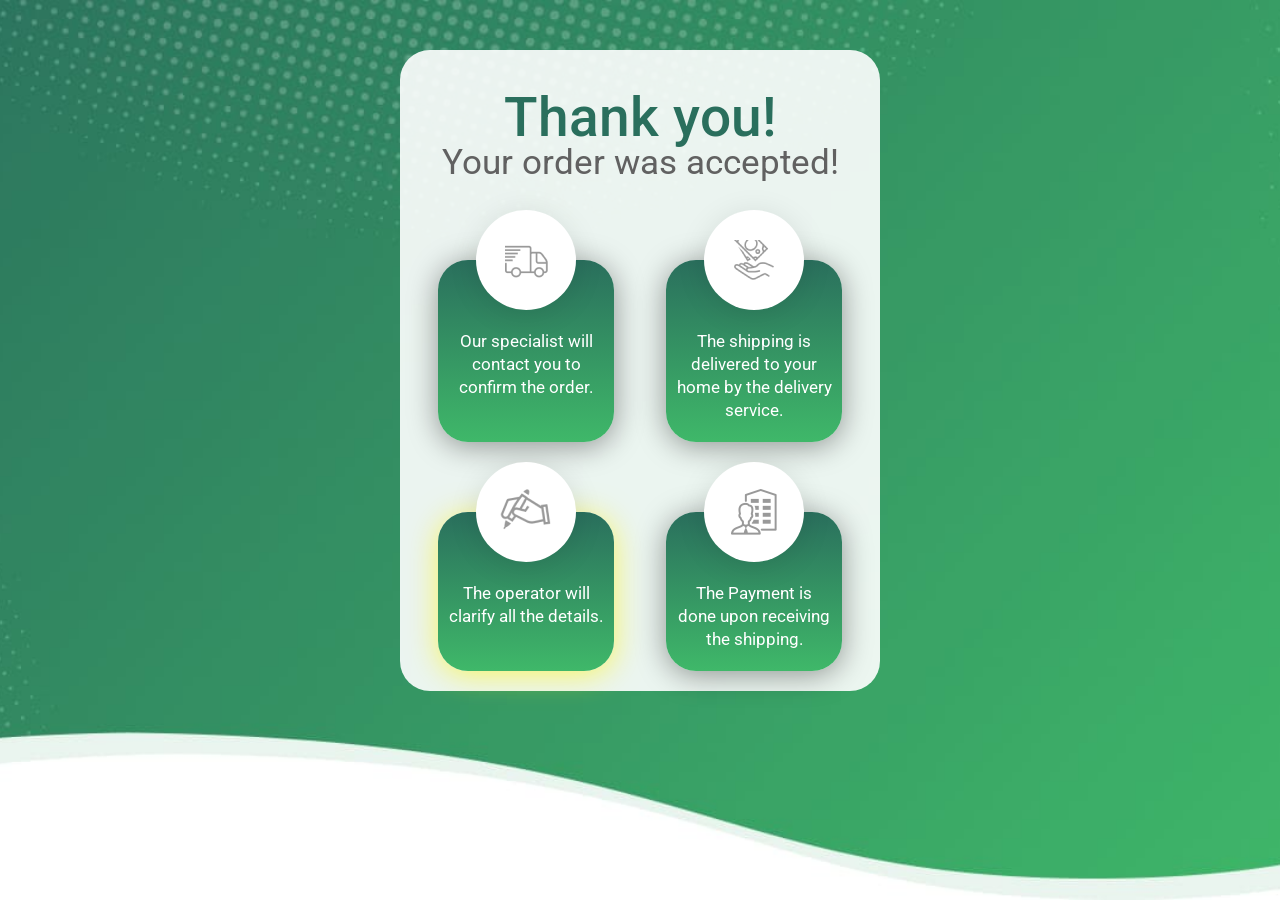
<file: confirm.html>
<!DOCTYPE html><html lang="ru"><head>
    <meta charset="UTF-8">
    <meta name="description" content="Спасибо!">
    <title>Thank you!</title>
    <meta name="viewport" content="width=480">

    <!-- Google Tag Manager -->
<script>(function(w,d,s,l,i){w[l]=w[l]||[];w[l].push({'gtm.start':
	new Date().getTime(),event:'gtm.js'});var f=d.getElementsByTagName(s)[0],
	j=d.createElement(s),dl=l!='dataLayer'?'&l='+l:'';j.async=true;j.src=
	'https://www.googletagmanager.com/gtm.js?id='+i+dl;f.parentNode.insertBefore(j,f);
	})(window,document,'script','dataLayer','GTM-MVCVXX9');</script>
	<!-- End Google Tag Manager -->

    <style>

        @import url("https://fonts.googleapis.com/css?family=Roboto:400,500,900|Ubuntu:300,400,500&display=swap&subset=cyrillic");

        body {
            margin: 0;
            box-sizing: border-box;
        }

        *>* {
            box-sizing: inherit;
        }

        .header-container,
        .main-container {
            width: 480px;
            margin: 0 auto;
            font-family: "Ubuntu", Arial, sans-serif;
            font-weight: 400;
        }

        h1,
        h2,
        h3 {
            font-weight: normal;
            margin: 0;
        }

        ul {
            list-style-type: none;
            text-align: left;
        }

        .main-wrapper {
            background-image: url("[data-uri]");
            background-size: 100%;
            background-position: center top;
            background-repeat: no-repeat;
            padding-top: 50px;
        }

        .header-container {
            background: rgba(255, 255, 255, 0.9);
            text-align: center;
            padding: 40px 0px 0px;
            border-radius: 30px;
        }

        .header-container h1 {
            font-family: "Roboto", Arial, sans-serif;
            font-weight: 500;
            font-size: 55px;
            line-height: 55px;
            color: #2A6F5D;
        }

        .header-container h2 {
            font-family: "Roboto", Arial, sans-serif;
            font-size: 35px;
            line-height: 35px;
            color: #616161;
            margin-bottom: 50px;
        }

        .header-container h3 {
            font-family: "Roboto", Arial, sans-serif;
            font-weight: 900;
            font-size: 40px;
            line-height: 50px;
            width: 100%;
            padding: 10px;
            position: relative;
        }

        .header-container h3::before {
            content: "";
            display: block;
            width: 100%;
            height: 100%;
            background: #FFFA7A;
            border-radius: 30px;
            top: 0;
            left: 0;
            position: absolute;
            border-radius: 30px;
            z-index: 0;
        }

        .header-container h3 span {
            position: relative;
            z-index: 1;
            color: #000;
            text-transform: uppercase;
            opacity: 0.5;
            background-blend-mode: overlay;
        }

        .orderDetails {
            padding: 30px 38px;
            padding-bottom: 0;
            margin-bottom: 30px;
            display: -webkit-flex;
            display: -moz-flex;
            display: -ms-flex;
            display: -o-flex;
            display: flex;
            flex-wrap: wrap;
            justify-content: space-between;
        }

        .orderDetails-item {
            flex-basis: 176px;
            padding: 20px 10px;
            padding-top: 70px;
            margin-bottom: 70px;
            background: linear-gradient(180deg, #2A6F5D 0%, #3FB869 100%);
            border-radius: 30px;
            box-shadow: 0px 4px 30px rgba(0, 0, 0, 0.4);
            text-align: center;
            position: relative;
        }

        .orderDetails-item span {
            font-family: "Roboto", Arial, sans-serif;
            font-weight: 400;
            align-self: center;
            font-size: 17px;
            line-height: 23px;
            color: #fff;
        }

        .orderDetails-item::before {
            position: absolute;
            content: "";
            display: block;
            border-radius: 50%;
            background-color: #fff;
            box-shadow: 0px 4px 30px rgba(0, 0, 0, 0.1);
            top: 0;
            left: 50%;
            transform: translate(-50%, -50%);
            width: 100px;
            height: 100px;
            z-index: 1;
        }

        .orderDetails-item::after {
            position: absolute;
            content: "";
            display: block;
            top: 0;
            left: 50%;
            transform: translate(-50%, -50%);
            width: 100px;
            height: 100px;
            z-index: 2;
            background-position: center center;
            background-repeat: no-repeat;
        }

        .orderDetails-item:nth-of-type(1)::after {
            background-image: url("[data-uri]");
        }

        .orderDetails-item:nth-of-type(2)::after {
            background-image: url("[data-uri]");
        }

        .orderDetails-item:nth-of-type(3) {
            box-shadow: 0px 4px 30px rgba(255, 245, 0, 0.59);
            margin-bottom: 20px;
        }

        .orderDetails-item:nth-of-type(3)::after {
            background-image: url("[data-uri]");
        }

        .orderDetails-item:nth-of-type(4) {
            margin-bottom: 20px;
        }

        .orderDetails-item:nth-of-type(4)::after {
            background-image: url("[data-uri]");
        }

        .main-container {
            text-align: center;
            padding-top: 20px;
        }

        .main-container h2 {
            font-family: "Ubuntu", Arial, sans-serif;
            font-weight: 500;
            font-size: 40px;
            line-height: 50px;
            background: rgba(112, 70, 155, 0.5);
            color: #fff;
            border-radius: 30px;
            text-transform: uppercase;
            margin-bottom: 15px;
            text-shadow: 0px 4px 5px rgba(0, 0, 0, 0.15);
            padding: 20px 0;
        }

        .offerCard {
            background: #fff;
            box-shadow: 6px 7px 10px rgba(0, 0, 0, 0.16);
            padding: 20px 15px;
            text-align: center;
            margin-bottom: 20px;
            border-radius: 30px;
        }

        .offerCard h3 {
            font-family: "Roboto", Arial, sans-serif;
            font-weight: 400;
            font-size: 30px;
            line-height: 30px;
            color: #000;
            max-width: 350px;
            margin: 0 auto;
            margin-bottom: 25px;
        }

        .offerCard img {
            max-width: 285px;
            width: 65%;
        }

        .offerCard p {
            font-family: "Ubuntu", Arial, sans-serif;
            font-weight: 300;
            font-size: 23px;
            line-height: 30px;
            color: #000;
            text-align: left;
            margin-bottom: 0px;
        }

        .offerCard p span {
            font-family: "Ubuntu", Arial, sans-serif;
            font-weight: 500;
        }

        .offerCard-price {
            display: -webkit-flex;
            display: -moz-flex;
            display: -ms-flex;
            display: -o-flex;
            display: flex;
            justify-content: space-between;
            padding: 0 20px;
        }

        .offerCard-newPrice {
            font-family: "Ubuntu", Arial, sans-serif;
            font-weight: 500;
            font-size: 60px;
            line-height: 60px;
            color: #2A6F5D;
        }

        .offerCard-oldPrice {
            font-family: "Ubuntu", Arial, sans-serif;
            font-weight: 400;
            font-size: 45px;
            line-height: 60px;
            color: #C4C4C4;
            position: relative;
        }

        .offerCard-oldPrice::after {
            content: "";
            display: block;
            width: 120%;
            height: 3px;
            background-color: #C4C4C4;
            position: absolute;
            left: 50%;
            top: 50%;
            transform: translate(-50%, -50%);
        }
html, body, .main-wrapper {
            height: 100%;
        }
        .main-wrapper {
            -webkit-background-size: cover;
            background-size: cover;
        }
        @media (max-width: 480px) {

            header,
            body {
                max-width: 480px;
                width: 480px;
            }

            .main-wrapper {
                background-size: 415%;
            }
        }

    </style>
</head>

<body>

    <div class="main-wrapper">

        <section class="header-container">
            <h1>Thank you!</h1>
            <h2>Your order was accepted!</h2>
            <ul class="orderDetails">
                <li class="orderDetails-item"><span>Our specialist will contact you to confirm the order. </span></li>
                <li class="orderDetails-item"><span>The shipping is delivered to your home by the delivery service. </span></li>
                <li class="orderDetails-item"><span>The operator will clarify all the details. </span></li>
                <li class="orderDetails-item"><span>The Payment is done upon receiving the shipping. </span></li>
            </ul>

        </section>



    </div>

    <!-- Google Tag Manager (noscript) -->
<noscript><iframe src="https://www.googletagmanager.com/ns.html?id=GTM-MVCVXX9"
	height="0" width="0" style="display:none;visibility:hidden"></iframe></noscript>
	<!-- End Google Tag Manager (noscript) -->






</body></html>
</file>
